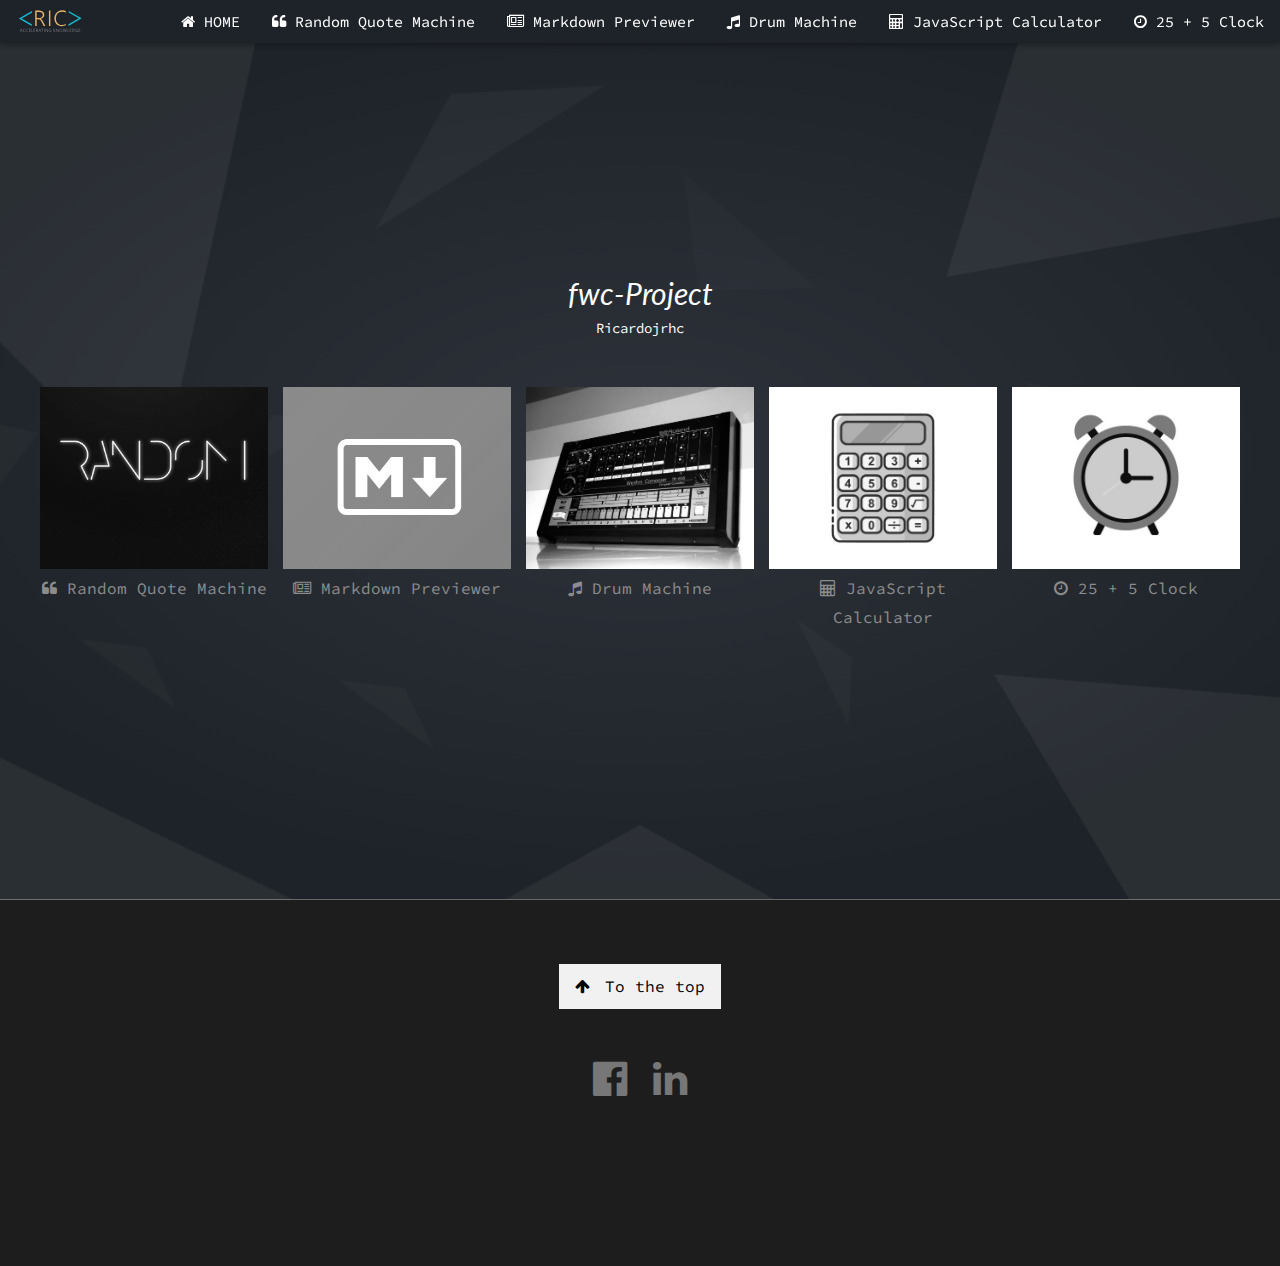
<file: index.html>
<!DOCTYPE html>
<html>
<title>FWC Project - ricardojrhc</title>
<link rel="apple-touch-icon" sizes="180x180" href="src/apple-touch-icon.png">
<link rel="icon" type="image/png" sizes="32x32" href="src/favicon-32x32.png">
<link rel="icon" type="image/png" sizes="16x16" href="src/favicon-16x16.png">
<link rel="manifest" href="src/site.webmanifest">
<meta charset="UTF-8">
<meta name="viewport" content="width=device-width, initial-scale=1">
<link rel="stylesheet" href="css/normalize.css">
<link rel="stylesheet" href="css/home-fwc-styles.css">
<link rel="stylesheet" href="https://fonts.googleapis.com/css?family=Lato">
<link rel="stylesheet" href="https://cdnjs.cloudflare.com/ajax/libs/font-awesome/4.7.0/css/font-awesome.min.css">
<link rel="preconnect" href="https://fonts.googleapis.com">
<link rel="preconnect" href="https://fonts.gstatic.com" crossorigin>
<link href="https://fonts.googleapis.com/css2?family=Source+Code+Pro:ital,wght@0,200;0,300;0,400;0,500;0,600;0,700;0,900;1,200;1,300;1,400;1,500;1,600;1,700;1,900&display=swap" rel="stylesheet">
<script src="js/jquery-3.6.0.js"></script>
<body id="main">
<!-- My nav -->
<nav id="navbar">
	<div class="links">
		<a class="logo" href="index.html" target="_self"><img width="100%" src="images/RIC_LOGO_W.svg" alt="RIC"></a>
		<ul>
			<li><a class="hideMobile" href="index.html" target="_self"><i class="fa fa-home"></i> HOME</a></li>
			<li><a class="hideMobile" href="projects/random-quote-machine.html" target="_self"><i class="fa fa-quote-left"></i> Random Quote Machine</a></li>
			<li><a class="hideMobile" href="projects/markdown-previewer.html" target="_self"><i class="fa fa-newspaper-o"></i> Markdown Previewer</a></li>
			<li><a class="hideMobile" href="projects/drum-machine.html" target="_self"><i class="fa fa-music"></i> Drum Machine</a></li>
			<li><a class="hideMobile" href="projects/calculator.html" target="_self"><i class="fa fa-calculator"></i> JavaScript Calculator</a></li>
			<li><a class="hideMobile" href="projects/study-clock.html" target="_self"><i class="fa fa-clock-o"></i> 25 + 5 Clock</a></li>
			<li><a class="mobileMenuButton" href="#" title="Toggle Navigation Menu"><i class="fa fa-bars"></i></a></li>
		</ul>
	</div>
    
    <!-- Navbar on small screens -->
	<div id="navMobile">
		<a href="index.html" class="item" target="_self"><i class="fa fa-home"></i> HOME</a>
    	<a href="projects/random-quote-machine.html" class="item" target="_self"><i class="fa fa-quote-left"></i> Random Quote Machine</a>
    	<a href="projects/markdown-previewer.html" class="item" target="_self"><i class="fa fa-newspaper-o"></i> Markdown Previewer</a>
    	<a href="projects/drum-machine.html" class="item" target="_self"><i class="fa fa-music"></i> Drum Machine</a>
    	<a href="projects/calculator.html" class="item" target="_self"><i class="fa fa-calculator"></i> JavaScript Calculator</a>
		<a href="projects/study-clock.html" class="item" target="_self"><i class="fa fa-clock-o"></i> 25 + 5 Clock</a>
	</div>
</nav>

<!-- First Parallax Image with Logo Text -->
<section class="featureSection" id="welcome-section">
	<div class="mySlides" style="background-image: url('images/RIC_LOGO_bg.png');">
		<figcaption>
			<h1><i>fwc-Project</i></h1>
			<p>Ricardojrhc</p>
			<div class="flex-content-1-main">
				<section class="flex-content-1">
					<figure>
						<div class="imgC">
							<a href="projects/random-quote-machine.html" target="_blank"><img src="images/random_interactive_share.jpg" alt="imagem"></a>
						</div>
						<div class="figcap"><i class="fa fa-quote-left"></i> Random Quote Machine</div>
					</figure>
					<figure>
						<div class="imgC">
							<a href="projects/markdown-previewer.html" target="_blank"><img src="images/markdown-guide-og.jpg" alt="imagem"></a>
						</div>
						<div class="figcap"><i class="fa fa-newspaper-o"></i> Markdown Previewer</div>
					</figure>
					<figure>
						<div class="imgC">
							<a href="projects/drum-machine.html" target="_blank"><img src="images/drum-machine.jpg" alt="imagem"></a>
						</div>
						<div class="figcap"><i class="fa fa-music"></i> Drum Machine</div>
					</figure>
					<figure>
						<div class="imgC">
							<a href="#" target="_blank"><img src="images/Calculator-line-icon-by-Home-Sweet-580x387.jpg" alt="imagem"></a>
						</div>
						<div class="figcap"><i class="fa fa-calculator"></i> JavaScript Calculator</div>
					</figure>
					<figure>
						<div class="imgC">
							<a href="#" target="_blank"><img src="images/Clock-Graphics-5349402-1.jpg" alt="imagem"></a>
						</div>
						<div class="figcap"><i class="fa fa-clock-o"></i> 25 + 5 Clock</div>
					</figure>
				</section>
			</div>
		</figcaption>
	</div>
</section>

<footer>
	<a class="toTop"><i style="margin-right: 15px;" class="fa fa-arrow-up"></i>To the top</a>
	<div class="social">
		<a href="https://www.facebook.com/RykardoMusic/" target="_blank"><i class="fa fa-facebook-official"></i></a>
		<a href="https://www.linkedin.com/in/ricardojrhc/" target="_blank"><i class="fa fa-linkedin"></i></a>
	</div>
</footer>
 
<script>
$(function(){
	
// Used to toggle the menu on small screens when clicking on the menu button
$('.mobileMenuButton').click(function(event){
	event.preventDefault();
	toggleMenuMobile();
});

$('#navMobile a').click(function(){
	toggleMenuMobile();
});

function toggleMenuMobile() {
    var x = document.getElementById("navMobile");
    if (x.className.indexOf("active") == -1) {
        x.className += "active";
    } else {
        x.className = x.className.replace("active", "");
    }
}
	
//Smooth Scroll Up function
$('.toTop').click(function(event) {
	event.preventDefault();
	$('html, body').animate({scrollTop: 0}, 500, "swing");
		return false;
});


});
</script>
<script src="https://cdn.freecodecamp.org/testable-projects-fcc/v1/bundle.js"></script>
</body>
</html>
</file>
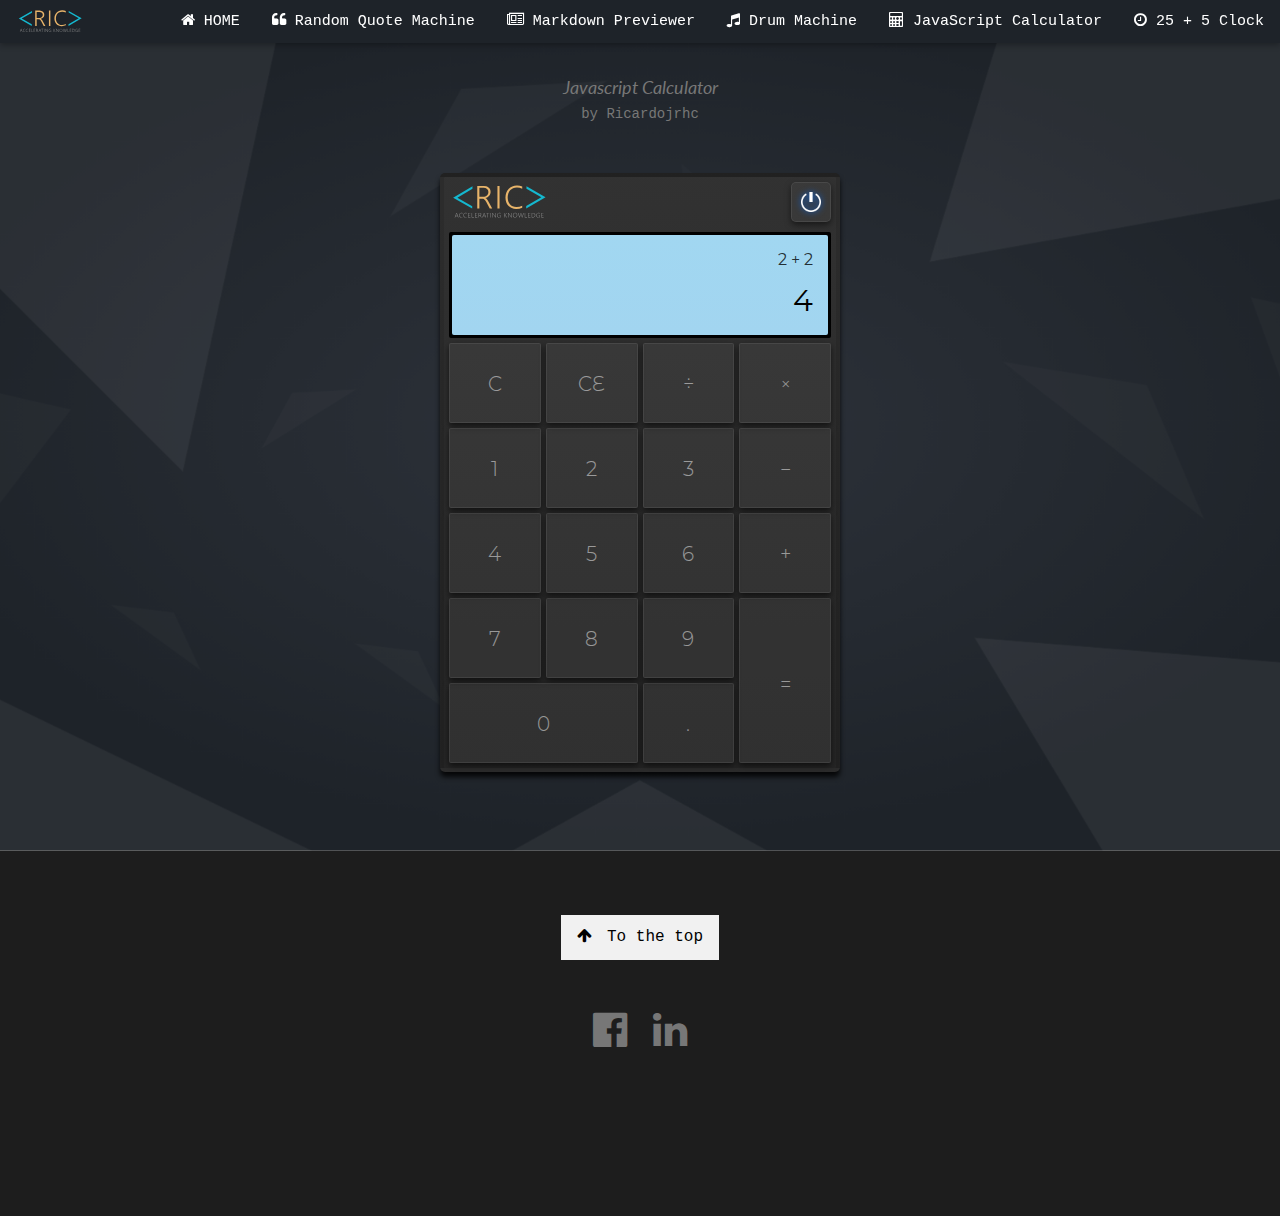
<file: projects/calculator.html>
<!DOCTYPE html>
<html>
<title>Javascript Calculator - FWC Project - ricardojrhc</title>
<link rel="apple-touch-icon" sizes="180x180" href="../src/apple-touch-icon.png">
<link rel="icon" type="image/png" sizes="32x32" href="../src/favicon-32x32.png">
<link rel="icon" type="image/png" sizes="16x16" href="../src/favicon-16x16.png">
<link rel="manifest" href="../src/site.webmanifest">
<meta charset="UTF-8">
<meta name="viewport" content="width=device-width, initial-scale=1">
<link rel="stylesheet" href="../css/normalize.css">
<link rel="stylesheet" href="../css/calc-fwc-styles.css">
<link rel="stylesheet" href="https://fonts.googleapis.com/css?family=Lato">
<link rel="stylesheet" href="https://cdnjs.cloudflare.com/ajax/libs/font-awesome/4.7.0/css/font-awesome.min.css">
<link rel="preconnect" href="https://fonts.googleapis.com">
<link rel="preconnect" href="https://fonts.gstatic.com" crossorigin>
<link href="https://fonts.googleapis.com/css2?family=Montserrat+Alternates:ital,wght@0,100;0,200;0,300;0,400;0,500;0,600;0,700;0,800;0,900;1,100;1,200;1,300;1,400;1,500;1,600;1,700;1,800;1,900&display=swap" rel="stylesheet">
<script src="../js/jquery-3.6.0.js"></script>
<script src="../js/react.development.js"></script>
<script src="../js/react-dom.development.js"></script>
<script src="../js/drum-machine.js"></script>
<body>
<!-- My nav -->
<nav id="navbar">
	<div class="links">
		<a class="logo" href="../index.html" target="_self"><img width="100%" src="../images/RIC_LOGO_W.svg" alt="RIC"></a>
		<ul>
			<li><a class="hideMobile" href="../index.html" target="_self"><i class="fa fa-home"></i> HOME</a></li>
			<li><a class="hideMobile" href="random-quote-machine.html" target="_self"><i class="fa fa-quote-left"></i> Random Quote Machine</a></li>
			<li><a class="hideMobile" href="markdown-previewer.html" target="_self"><i class="fa fa-newspaper-o"></i> Markdown Previewer</a></li>
			<li><a class="hideMobile" href="drum-machine.html" target="_self"><i class="fa fa-music"></i> Drum Machine</a></li>
			<li><a class="hideMobile" href="calculator.html" target="_self"><i class="fa fa-calculator"></i> JavaScript Calculator</a></li>
			<li><a class="hideMobile" href="study-clock.html" target="_self"><i class="fa fa-clock-o"></i> 25 + 5 Clock</a></li>
			<li><a class="mobileMenuButton" href="#" title="Toggle Navigation Menu"><i class="fa fa-bars"></i></a></li>
		</ul>
	</div>
    
    <!-- Navbar on small screens -->
	<div id="navMobile">
		<a href="../index.html" class="item" target="_self"><i class="fa fa-home"></i> HOME</a>
    	<a href="random-quote-machine.html" class="item" target="_self"><i class="fa fa-quote-left"></i> Random Quote Machine</a>
    	<a href="markdown-previewer.html" class="item" target="_self"><i class="fa fa-newspaper-o"></i> Markdown Previewer</a>
    	<a href="drum-machine.html" class="item" target="_self"><i class="fa fa-music"></i> Drum Machine</a>
    	<a href="calculator.html" class="item" target="_self"><i class="fa fa-calculator"></i> JavaScript Calculator</a>
		<a href="study-clock.html" class="item" target="_self"><i class="fa fa-clock-o"></i> 25 + 5 Clock</a>
	</div>
</nav>

<!-- First Parallax Image with Logo Text -->
<section class="featureSection" id="welcome-section">
	<div class="mySlides" style="background-image: url('../images/RIC_LOGO_bg.png');">
		<figcaption>
			<div class="title">
				<h3><i>Javascript Calculator</i></h3>
				<p>by Ricardojrhc</p>
			</div>
			<div class="calculator-main" id="calculator">
                <div class="calculator-header">
                    <div class="brand">
                        <img src="../images/RIC_LOGO_W.svg" alt="RIC">
                    </div>
                    <div class="power-switch">
                        <a id="power-sw" class="power-sw active"><img src="../images/power-on.png" alt="I/O"><img class="glow" src="../images/power-on-active.png" alt="I/O"></a>
                    </div>
                </div>
                <div class="calculator-display-and-history">
                    <div class="display-container">
                        <div class="display-screen active">
                            <div id="history-content">
                                2 + 2
                            </div>
                            <div id="current-result">
                                4
                            </div>
                        </div>
                    </div>
                </div>

                <div class="calculator-sounds-main">
                    <div class="calculator-sounds">
                        <div class="pad-history">
                            <div class="key-pad" data-key-value="C">C</div>
                            <div class="key-pad" data-key-value="CE">CE</div>
                            <div class="key-pad" data-key-value="/">&#247;</div>
                            <div class="key-pad" data-key-value="*">&#215;</div>
                            <div class="key-pad" data-key-value="1">1</div>
                            <div class="key-pad" data-key-value="2">2</div>
                            <div class="key-pad" data-key-value="3">3</div>
                            <div class="key-pad" data-key-value="-">&#8722;</div>
                            <div class="key-pad" data-key-value="4">4</div>
                            <div class="key-pad" data-key-value="5">5</div>
                            <div class="key-pad" data-key-value="6">6</div>
                            <div class="key-pad" data-key-value="+">&plus;</div>
                            <div class="key-pad" data-key-value="7">7</div>
                            <div class="key-pad" data-key-value="8">8</div>
                            <div class="key-pad" data-key-value="9">9</div>
                            <div class="key-pad equals" data-key-value="=">&equals;</div>
                            <div class="key-pad zero" data-key-value="0">0</div>
                            <div class="key-pad" data-key-value=".">.</div>
                        </div>
                    </div>
                </div>
			</div>
			<span class="clearfix"></span>
		</figcaption>
	</div>
</section>

<footer>
	<a class="toTop"><i style="margin-right: 15px;" class="fa fa-arrow-up"></i>To the top</a>
	<div class="social">
		<a href="https://www.facebook.com/RykardoMusic/" target="_blank"><i class="fa fa-facebook-official"></i></a>
		<a href="https://www.linkedin.com/in/ricardojrhc/" target="_blank"><i class="fa fa-linkedin"></i></a>
	</div>
</footer>

<script src="https://cdn.freecodecamp.org/testable-projects-fcc/v1/bundle.js"></script>
</body>
</html>
</file>
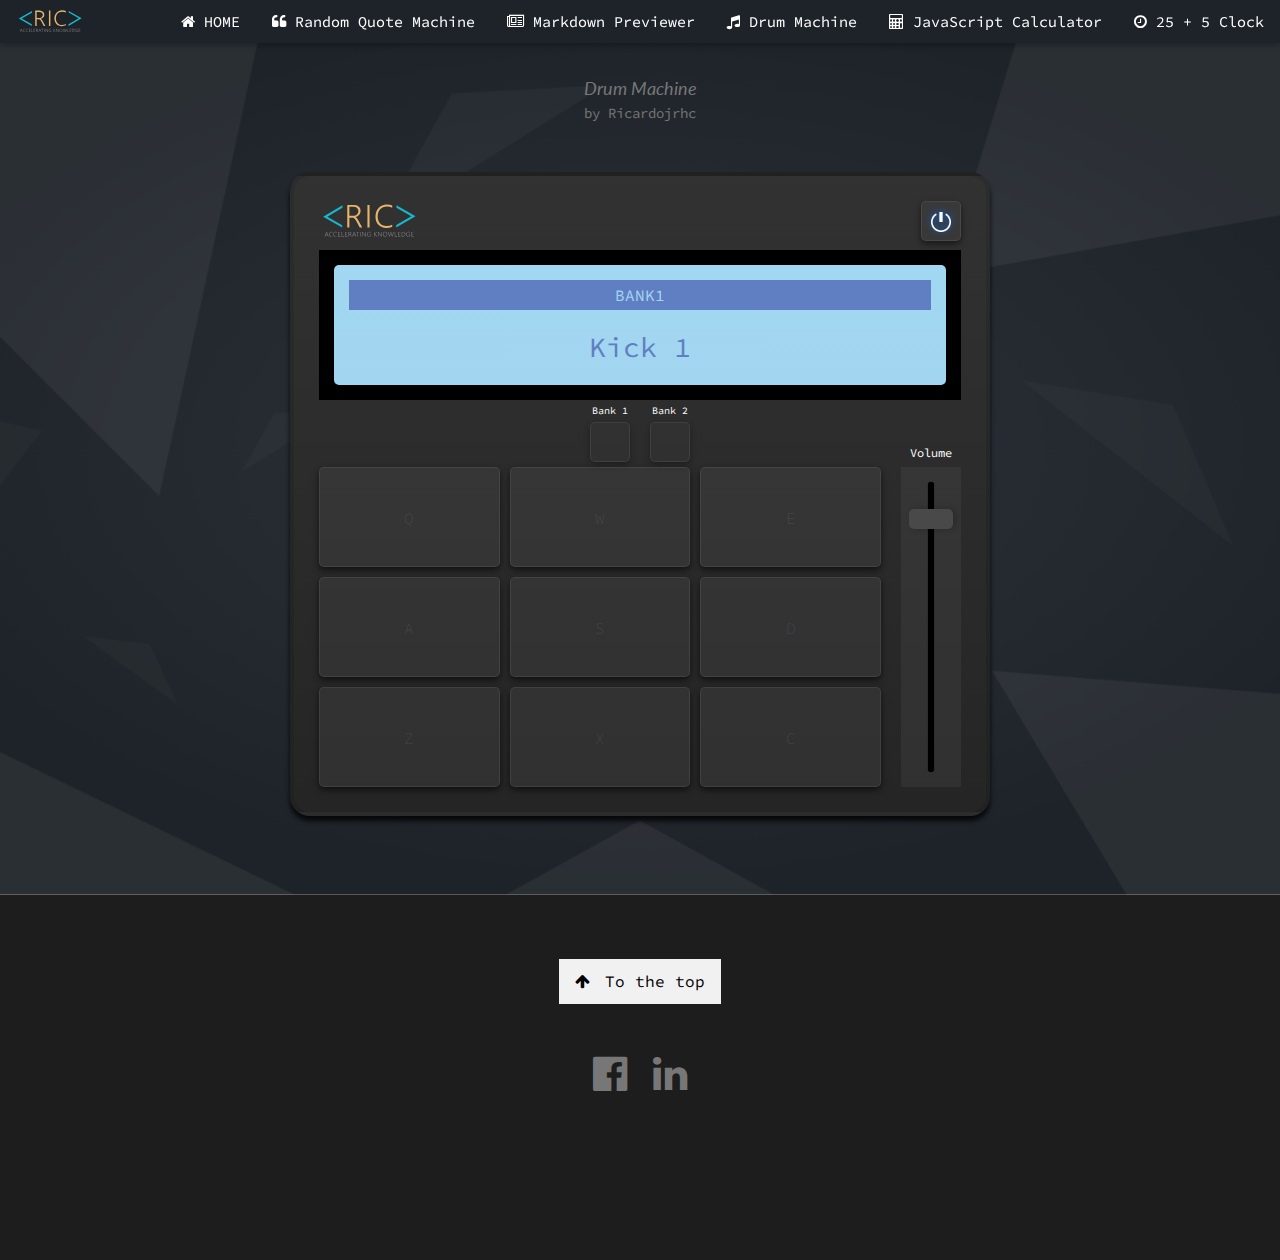
<file: projects/drum-machine.html>
<!DOCTYPE html>
<html>
<title>Drum Machine - FWC Project - ricardojrhc</title>
<link rel="apple-touch-icon" sizes="180x180" href="../src/apple-touch-icon.png">
<link rel="icon" type="image/png" sizes="32x32" href="../src/favicon-32x32.png">
<link rel="icon" type="image/png" sizes="16x16" href="../src/favicon-16x16.png">
<link rel="manifest" href="../src/site.webmanifest">
<meta charset="UTF-8">
<meta name="viewport" content="width=device-width, initial-scale=1">
<link rel="stylesheet" href="../css/normalize.css">
<link rel="stylesheet" href="../css/dm-fwc-styles.css">
<link rel="stylesheet" href="https://fonts.googleapis.com/css?family=Lato">
<link rel="stylesheet" href="https://cdnjs.cloudflare.com/ajax/libs/font-awesome/4.7.0/css/font-awesome.min.css">
<link rel="preconnect" href="https://fonts.googleapis.com">
<link rel="preconnect" href="https://fonts.gstatic.com" crossorigin>
<link href="https://fonts.googleapis.com/css2?family=Source+Code+Pro:ital,wght@0,200;0,300;0,400;0,500;0,600;0,700;0,900;1,200;1,300;1,400;1,500;1,600;1,700;1,900&display=swap" rel="stylesheet">
<script src="../js/jquery-3.6.0.js"></script>
<script src="../js/react.development.js"></script>
<script src="../js/react-dom.development.js"></script>
<script src="../js/drum-machine.js"></script>
<body>
<!-- My nav -->
<nav id="navbar">
	<div class="links">
		<a class="logo" href="../index.html" target="_self"><img width="100%" src="../images/RIC_LOGO_W.svg" alt="RIC"></a>
		<ul>
			<li><a class="hideMobile" href="../index.html" target="_self"><i class="fa fa-home"></i> HOME</a></li>
			<li><a class="hideMobile" href="random-quote-machine.html" target="_self"><i class="fa fa-quote-left"></i> Random Quote Machine</a></li>
			<li><a class="hideMobile" href="markdown-previewer.html" target="_self"><i class="fa fa-newspaper-o"></i> Markdown Previewer</a></li>
			<li><a class="hideMobile" href="drum-machine.html" target="_self"><i class="fa fa-music"></i> Drum Machine</a></li>
			<li><a class="hideMobile" href="calculator.html" target="_self"><i class="fa fa-calculator"></i> JavaScript Calculator</a></li>
			<li><a class="hideMobile" href="study-clock.html" target="_self"><i class="fa fa-clock-o"></i> 25 + 5 Clock</a></li>
			<li><a class="mobileMenuButton" href="#" title="Toggle Navigation Menu"><i class="fa fa-bars"></i></a></li>
		</ul>
	</div>
    
    <!-- Navbar on small screens -->
	<div id="navMobile">
		<a href="../index.html" class="item" target="_self"><i class="fa fa-home"></i> HOME</a>
    	<a href="random-quote-machine.html" class="item" target="_self"><i class="fa fa-quote-left"></i> Random Quote Machine</a>
    	<a href="markdown-previewer.html" class="item" target="_self"><i class="fa fa-newspaper-o"></i> Markdown Previewer</a>
    	<a href="drum-machine.html" class="item" target="_self"><i class="fa fa-music"></i> Drum Machine</a>
    	<a href="calculator.html" class="item" target="_self"><i class="fa fa-calculator"></i> JavaScript Calculator</a>
		<a href="study-clock.html" class="item" target="_self"><i class="fa fa-clock-o"></i> 25 + 5 Clock</a>
	</div>
</nav>

<!-- First Parallax Image with Logo Text -->
<section class="featureSection" id="welcome-section">
	<div class="mySlides" style="background-image: url('../images/RIC_LOGO_bg.png');">
		<figcaption>
			<div class="title">
				<h3><i>Drum Machine</i></h3>
				<p>by Ricardojrhc</p>
			</div>
			<div class="drum-machine-main" id="drum-machine">
                <div class="drum-machine-header">
                    <div class="brand">
                        <img src="../images/RIC_LOGO_W.svg" alt="RIC">
                    </div>
                    <div class="power-switch">
                        <a id="power-sw" class="power-sw active"><img src="../images/power-on.png" alt="I/O"><img class="glow" src="../images/power-on-active.png" alt="I/O"></a>
                    </div>
                </div>
                <div class="drum-machine-display-and-bank">
                    <div class="display-container">
                        <div class="display-screen active">
                            <div id="bank-name">
                                BANK1
                            </div>
                            <div id="current-sample">
                                Kick 1
                            </div>
                        </div>
                    </div>

                    <div class="controls-container">
                        <div class="bank-bt-container">
                            <p>Bank 1</p>
                            <input type="button" class="bt-bank" id="bank1">
                        </div>
                        <div class="bank-bt-container">
                            <p>Bank 2</p>
                            <input type="button" class="bt-bank" id="bank2">
                        </div>
                    </div>
                </div>

                <div class="drum-machine-sounds-main">
                    <div class="drum-machine-sounds" id="drum-machine">
                        <div class="pad-bank">
                            <div class="drum-pad" id="Chord-1">
                                <audio class="clip" id="Q" src="https://s3.amazonaws.com/freecodecamp/drums/Chord_1.mp3"></audio>
                                <!-- inner text -->Q<!-- /inner text -->
                            </div>
                            <div class="drum-pad" id="Chord-2">
                                <audio class="clip" id="W" src="https://s3.amazonaws.com/freecodecamp/drums/Chord_2.mp3"></audio>
                                <!-- inner text -->W<!-- /inner text -->
                            </div>
                            <div class="drum-pad" id="Chord-3" >
                                <audio class="clip" id="E" src="https://s3.amazonaws.com/freecodecamp/drums/Chord_3.mp3"></audio>
                                <!-- inner text -->E<!-- /inner text -->
                            </div>
                            <div class="drum-pad" id="Shaker">
                                <audio class="clip" id="A" src="https://s3.amazonaws.com/freecodecamp/drums/Give_us_a_light.mp3"></audio>
                                <!-- inner text -->A<!-- /inner text -->
                            </div>
                            <div class="drum-pad" id="Open-HH">
                                <audio class="clip" id="S" src="https://s3.amazonaws.com/freecodecamp/drums/Dry_Ohh.mp3"></audio>
                                <!-- inner text -->S<!-- /inner text -->
                            </div>
                            <div class="drum-pad" id="Closed-HH">
                                <audio class="clip" id="D" src="https://s3.amazonaws.com/freecodecamp/drums/Bld_H1.mp3"></audio>
                                <!-- inner text -->D<!-- /inner text -->
                            </div>
                            <div class="drum-pad" id="Punchy-Kick">
                                <audio class="clip" id="Z" src="https://s3.amazonaws.com/freecodecamp/drums/punchy_kick_1.mp3"></audio>
                                <!-- inner text -->Z<!-- /inner text -->
                            </div>
                            <div class="drum-pad" id="Side-Stick">
                                <audio class="clip" id="X" src="https://s3.amazonaws.com/freecodecamp/drums/side_stick_1.mp3"></audio>
                                <!-- inner text -->X<!-- /inner text -->
                            </div>
                            <div class="drum-pad" id="Snare">
                                <audio class="clip" id="C" src="https://s3.amazonaws.com/freecodecamp/drums/Brk_Snr.mp3"></audio>
                                <!-- inner text -->C<!-- /inner text -->
                            </div>
                        </div>
                    </div>
                    <div class="volume-control">
                        <div class="range-slider">
                            <input value="90" type="range" min="0" max="100" />
                            <div class="range-slider__bar"></div>
                            <div class="range-slider__thumb"></div>
                            <p class="range-title">Volume</p>
                        </div>
                    </div>
                </div>
			</div>
			<span class="clearfix"></span>
		</figcaption>
	</div>
</section>

<footer>
	<a class="toTop"><i style="margin-right: 15px;" class="fa fa-arrow-up"></i>To the top</a>
	<div class="social">
		<a href="https://www.facebook.com/RykardoMusic/" target="_blank"><i class="fa fa-facebook-official"></i></a>
		<a href="https://www.linkedin.com/in/ricardojrhc/" target="_blank"><i class="fa fa-linkedin"></i></a>
	</div>
</footer>

<script src="https://cdn.freecodecamp.org/testable-projects-fcc/v1/bundle.js"></script>
</body>
</html>
</file>
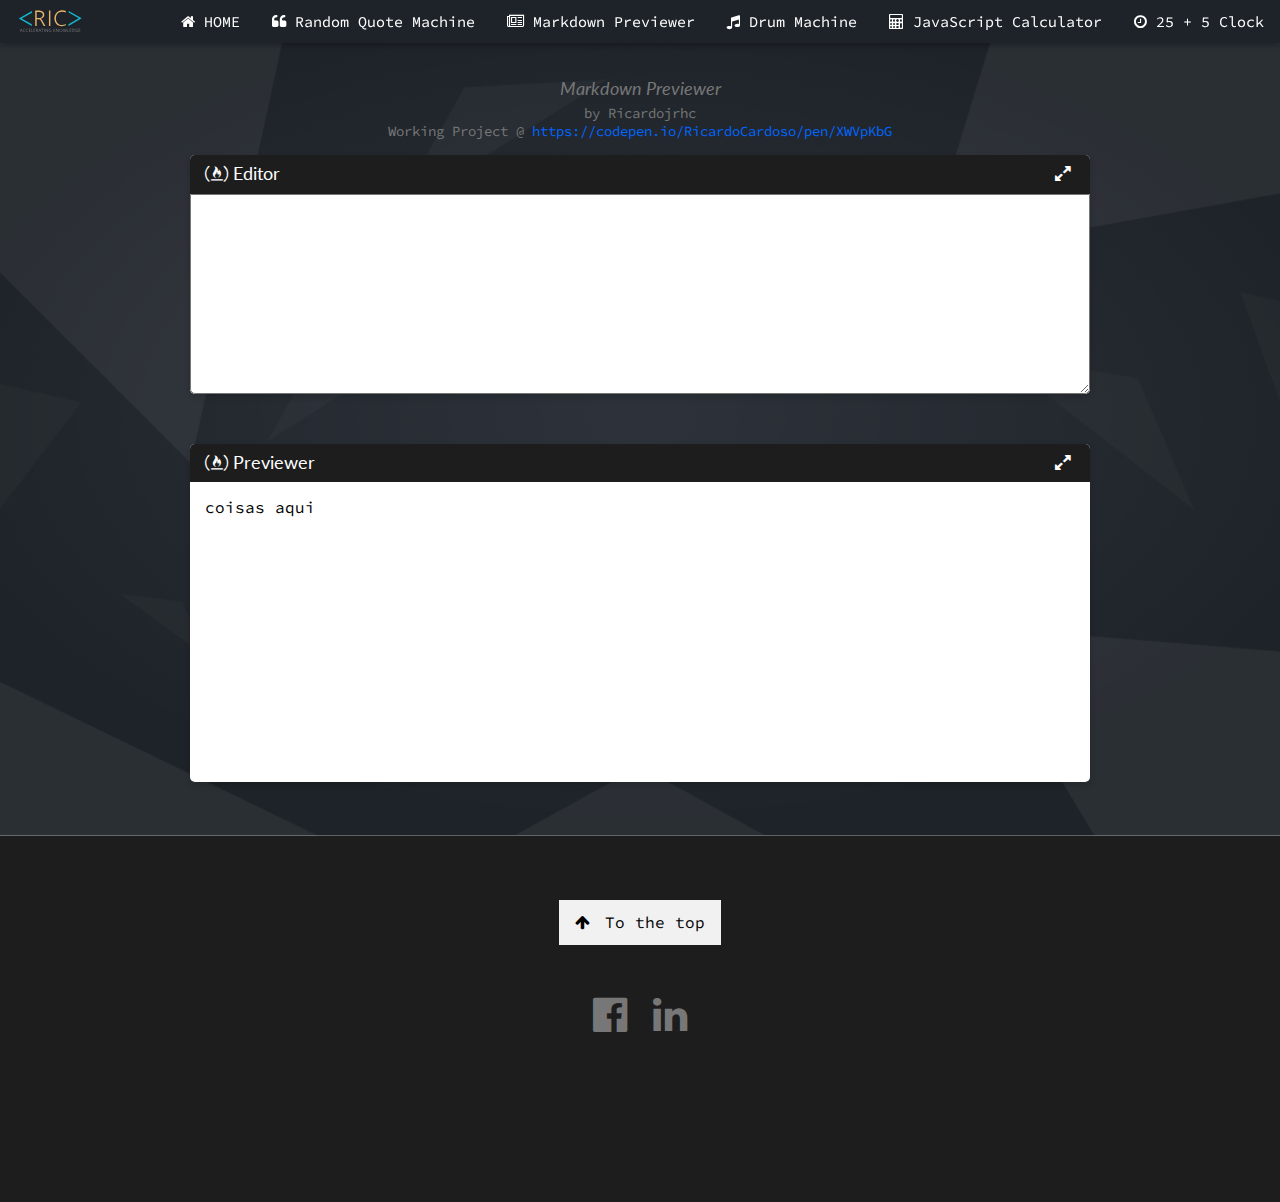
<file: projects/markdown-previewer.html>
<!DOCTYPE html>
<html>
<title>Markdown Previewer - FWC Project - ricardojrhc</title>
<link rel="apple-touch-icon" sizes="180x180" href="../src/apple-touch-icon.png">
<link rel="icon" type="image/png" sizes="32x32" href="../src/favicon-32x32.png">
<link rel="icon" type="image/png" sizes="16x16" href="../src/favicon-16x16.png">
<link rel="manifest" href="../src/site.webmanifest">
<meta charset="UTF-8">
<meta name="viewport" content="width=device-width, initial-scale=1">
<link rel="stylesheet" href="../css/normalize.css">
<link rel="stylesheet" href="../css/mp-fwc-styles.css">
<link rel="stylesheet" href="https://fonts.googleapis.com/css?family=Lato">
<link rel="stylesheet" href="https://cdnjs.cloudflare.com/ajax/libs/font-awesome/4.7.0/css/font-awesome.min.css">
<link rel="preconnect" href="https://fonts.googleapis.com">
<link rel="preconnect" href="https://fonts.gstatic.com" crossorigin>
<link href="https://fonts.googleapis.com/css2?family=Source+Code+Pro:ital,wght@0,200;0,300;0,400;0,500;0,600;0,700;0,900;1,200;1,300;1,400;1,500;1,600;1,700;1,900&display=swap" rel="stylesheet">
<script src="../js/jquery-3.6.0.js"></script>
<script src="../js/react.development.js"></script>
<script src="../js/react-dom.development.js"></script>
<script src="../js/markdown-previewer.js"></script>
<body>
<!-- My nav -->
<nav id="navbar">
	<div class="links">
		<a class="logo" href="../index.html" target="_self"><img width="100%" src="../images/RIC_LOGO_W.svg" alt="RIC"></a>
		<ul>
			<li><a class="hideMobile" href="../index.html" target="_self"><i class="fa fa-home"></i> HOME</a></li>
			<li><a class="hideMobile" href="random-quote-machine.html" target="_self"><i class="fa fa-quote-left"></i> Random Quote Machine</a></li>
			<li><a class="hideMobile" href="markdown-previewer.html" target="_self"><i class="fa fa-newspaper-o"></i> Markdown Previewer</a></li>
			<li><a class="hideMobile" href="drum-machine.html" target="_self"><i class="fa fa-music"></i> Drum Machine</a></li>
			<li><a class="hideMobile" href="calculator.html" target="_self"><i class="fa fa-calculator"></i> JavaScript Calculator</a></li>
			<li><a class="hideMobile" href="study-clock.html" target="_self"><i class="fa fa-clock-o"></i> 25 + 5 Clock</a></li>
			<li><a class="mobileMenuButton" href="#" title="Toggle Navigation Menu"><i class="fa fa-bars"></i></a></li>
		</ul>
	</div>
    
    <!-- Navbar on small screens -->
	<div id="navMobile">
		<a href="../index.html" class="item" target="_self"><i class="fa fa-home"></i> HOME</a>
    	<a href="random-quote-machine.html" class="item" target="_self"><i class="fa fa-quote-left"></i> Random Quote Machine</a>
    	<a href="markdown-previewer.html" class="item" target="_self"><i class="fa fa-newspaper-o"></i> Markdown Previewer</a>
    	<a href="drum-machine.html" class="item" target="_self"><i class="fa fa-music"></i> Drum Machine</a>
    	<a href="calculator.html" class="item" target="_self"><i class="fa fa-calculator"></i> JavaScript Calculator</a>
		<a href="study-clock.html" class="item" target="_self"><i class="fa fa-clock-o"></i> 25 + 5 Clock</a>
	</div>
</nav>

<!-- First Parallax Image with Logo Text -->
<section class="featureSection" id="welcome-section">
	<div class="mySlides" style="background-image: url('../images/RIC_LOGO_bg.png');">
		<figcaption>
			<div class="title">
				<h3><i>Markdown Previewer</i></h3>
				<p>by Ricardojrhc</p>
				<p>Working Project @ <a class="standardlink2" href="https://codepen.io/RicardoCardoso/pen/XWVpKbG" target="_blank">https://codepen.io/RicardoCardoso/pen/XWVpKbG</a></p>
			</div>
			<div class="markdown-previewer">
				<div class="editor-main">
					<div class="editor-title">
						<h2><i class="fa fa-free-code-camp"></i> Editor</h2>
						<span id="editor-expander"><i class="fa fa-expand"></i></span>
					</div>
					<textarea id="editor" type="text"></textarea>
				</div>
				<div class="previewer-main">
					<div class="previewer-title">
						<h2><i class="fa fa-free-code-camp"></i> Previewer</h2>
						<span id="previewer-expander"><i class="fa fa-expand"></i></span>
					</div>
					<div id="preview">coisas aqui</div>
				</div>
			</div>
      		<div id="app"></div>
			<span class="clearfix"></span>
		</figcaption>
	</div>
</section>

<footer>
	<a class="toTop"><i style="margin-right: 15px;" class="fa fa-arrow-up"></i>To the top</a>
	<div class="social">
		<a href="https://www.facebook.com/RykardoMusic/" target="_blank"><i class="fa fa-facebook-official"></i></a>
		<a href="https://www.linkedin.com/in/ricardojrhc/" target="_blank"><i class="fa fa-linkedin"></i></a>
	</div>
</footer>
 
<script>
$(function(){
	
// Used to toggle the menu on small screens when clicking on the menu button
$('.mobileMenuButton').click(function(event){
	event.preventDefault();
	toggleMenuMobile();
});

$('#navMobile a').click(function(){
	toggleMenuMobile();
});

function toggleMenuMobile() {
    var x = document.getElementById("navMobile");
    if (x.className.indexOf("active") == -1) {
        x.className += "active";
    } else {
        x.className = x.className.replace("active", "");
    }
}
	
//Smooth Scroll Up function
$('.toTop').click(function(event) {
	event.preventDefault();
	$('html, body').animate({scrollTop: 0}, 500, "swing");
		return false;
});

});
</script>
<script src="https://cdn.freecodecamp.org/testable-projects-fcc/v1/bundle.js"></script>
</body>
</html>
</file>
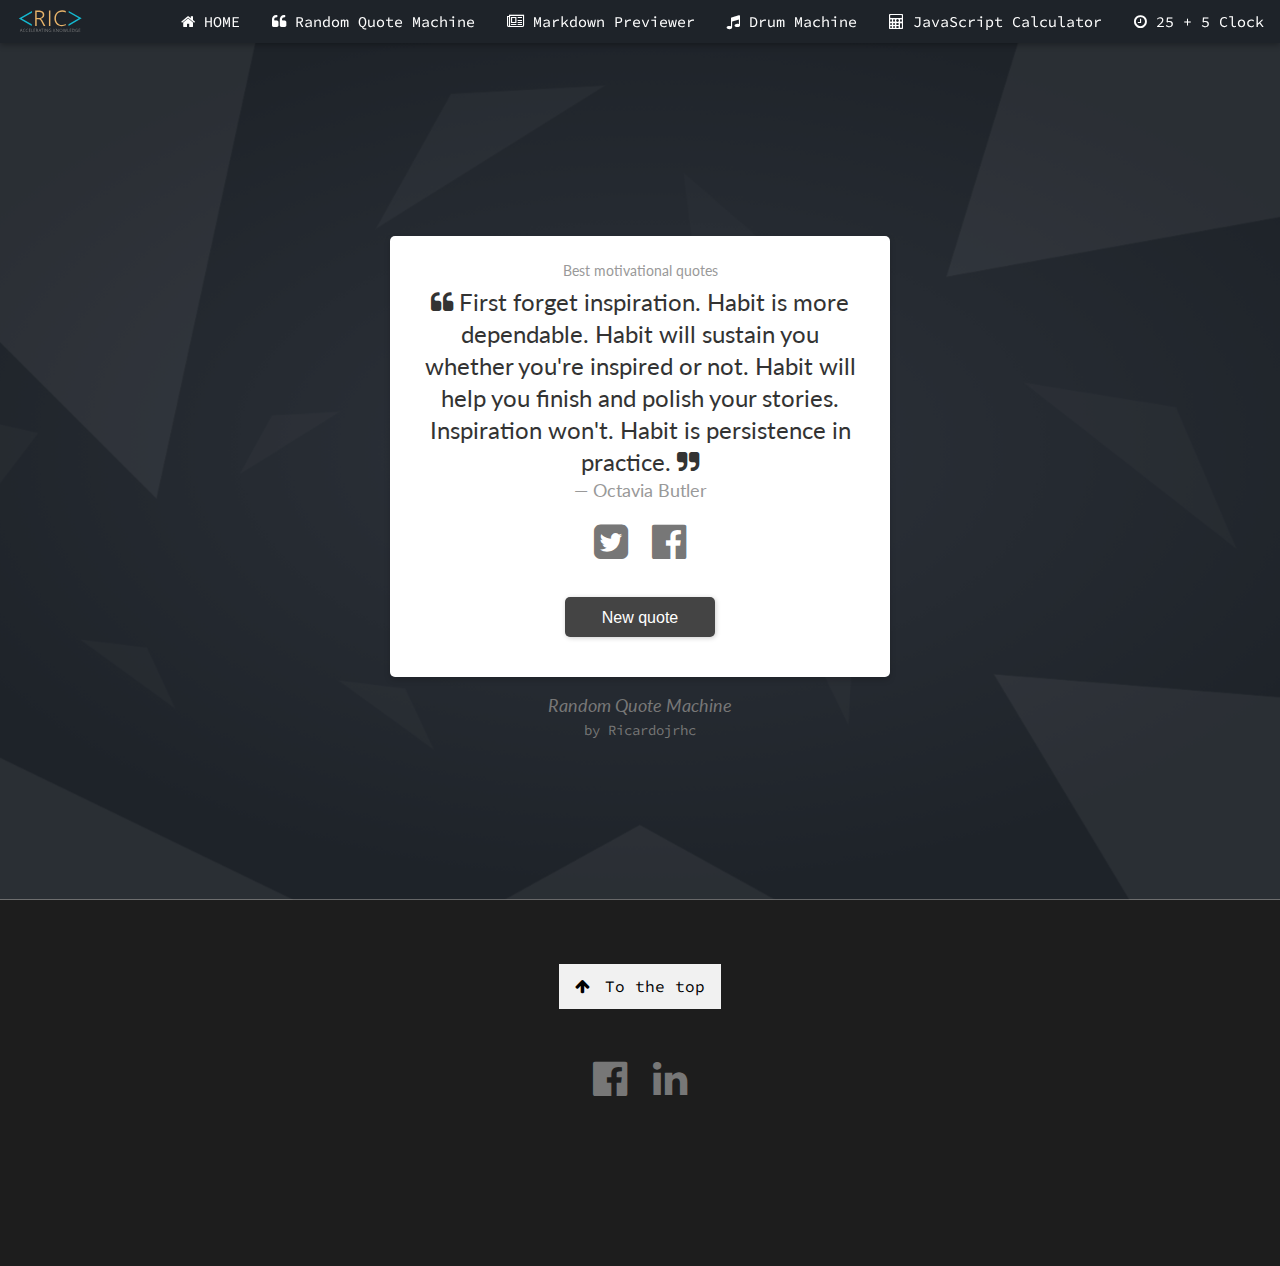
<file: projects/random-quote-machine.html>
<!DOCTYPE html>
<html>
<title>Random Quote Machine - FWC Project - ricardojrhc</title>
<link rel="apple-touch-icon" sizes="180x180" href="../src/apple-touch-icon.png">
<link rel="icon" type="image/png" sizes="32x32" href="../src/favicon-32x32.png">
<link rel="icon" type="image/png" sizes="16x16" href="../src/favicon-16x16.png">
<link rel="manifest" href="../src/site.webmanifest">
<meta charset="UTF-8">
<meta name="viewport" content="width=device-width, initial-scale=1">
<link rel="stylesheet" href="../css/normalize.css">
<link rel="stylesheet" href="../css/rqm-fwc-styles.css">
<link rel="stylesheet" href="https://fonts.googleapis.com/css?family=Lato">
<link rel="stylesheet" href="https://cdnjs.cloudflare.com/ajax/libs/font-awesome/4.7.0/css/font-awesome.min.css">
<link rel="preconnect" href="https://fonts.googleapis.com">
<link rel="preconnect" href="https://fonts.gstatic.com" crossorigin>
<link href="https://fonts.googleapis.com/css2?family=Source+Code+Pro:ital,wght@0,200;0,300;0,400;0,500;0,600;0,700;0,900;1,200;1,300;1,400;1,500;1,600;1,700;1,900&display=swap" rel="stylesheet">
<script src="../js/jquery-3.6.0.js"></script>
<script src="../js/random-quote-machine.js"></script>
<body id="main">
<!-- My nav -->
<nav id="navbar">
	<div class="links">
		<a class="logo" href="../index.html" target="_self"><img width="100%" src="../images/RIC_LOGO_W.svg" alt="RIC"></a>
		<ul>
			<li><a class="hideMobile" href="../index.html" target="_self"><i class="fa fa-home"></i> HOME</a></li>
			<li><a class="hideMobile" href="random-quote-machine.html" target="_self"><i class="fa fa-quote-left"></i> Random Quote Machine</a></li>
			<li><a class="hideMobile" href="markdown-previewer.html" target="_self"><i class="fa fa-newspaper-o"></i> Markdown Previewer</a></li>
			<li><a class="hideMobile" href="drum-machine.html" target="_self"><i class="fa fa-music"></i> Drum Machine</a></li>
			<li><a class="hideMobile" href="#" target="_self"><i class="fa fa-calculator"></i> JavaScript Calculator</a></li>
			<li><a class="hideMobile" href="#" target="_self"><i class="fa fa-clock-o"></i> 25 + 5 Clock</a></li>
			<li><a class="mobileMenuButton" href="#" title="Toggle Navigation Menu"><i class="fa fa-bars"></i></a></li>
		</ul>
	</div>
    
    <!-- Navbar on small screens -->
	<div id="navMobile">
		<a href="../index.html" class="item" target="_self"><i class="fa fa-home"></i> HOME</a>
    	<a href="random-quote-machine.html" class="item" target="_self"><i class="fa fa-quote-left"></i> Random Quote Machine</a>
    	<a href="markdown-previewer.html" class="item" target="_self"><i class="fa fa-newspaper-o"></i> Markdown Previewer</a>
    	<a href="drum-machine.html" class="item" target="_self"><i class="fa fa-music"></i> Drum Machine</a>
    	<a href="#" class="item" target="_self"><i class="fa fa-calculator"></i> JavaScript Calculator</a>
		<a href="#" class="item" target="_self"><i class="fa fa-clock-o"></i> 25 + 5 Clock</a>
	</div>
</nav>

<!-- First Parallax Image with Logo Text -->
<section class="featureSection" id="welcome-section">
	<div class="mySlides" style="background-image: url('../images/RIC_LOGO_bg.png');">
		<figcaption>
			<div class="quote-machine" id="quote-box">
				<div class="quote-machine-main">
					<div class="quote-machine-main-text">
						<h4><span id="current-quote-cat"></span></h4>
						<h2><i class="fa fa-quote-left"></i> <span id="text"></span> <i class="fa fa-quote-right"></i></h2>
						<h3>— <span id="author"></span></h3>
					</div>
					<div class="quote-machine-main-socials">
						<a class="social-btn" id="tweet-quote" href="#" target="_blank"><i class="fa fa-twitter-square"></i></a>
						<a class="social-btn" id="fb-share" href="#" target="_blank"><i class="fa fa-facebook-official"></i></a>
					</div>
					<button id="new-quote">New quote</button>
				</div>
			</div>
			<div class="title">
				<h3><i>Random Quote Machine</i></h3>
				<p>by Ricardojrhc</p>
			</div>
		</figcaption>
	</div>
</section>

<footer>
	<a class="toTop"><i style="margin-right: 15px;" class="fa fa-arrow-up"></i>To the top</a>
	<div class="social">
		<a href="https://www.facebook.com/RykardoMusic/" target="_blank"><i class="fa fa-facebook-official"></i></a>
		<a href="https://www.linkedin.com/in/ricardojrhc/" target="_blank"><i class="fa fa-linkedin"></i></a>
	</div>
</footer>
 
<script>
$(function(){
	
// Used to toggle the menu on small screens when clicking on the menu button
$('.mobileMenuButton').click(function(event){
	event.preventDefault();
	toggleMenuMobile();
});

$('#navMobile a').click(function(){
	toggleMenuMobile();
});

function toggleMenuMobile() {
    var x = document.getElementById("navMobile");
    if (x.className.indexOf("active") == -1) {
        x.className += "active";
    } else {
        x.className = x.className.replace("active", "");
    }
}
	
//Smooth Scroll Up function
$('.toTop').click(function(event) {
	event.preventDefault();
	$('html, body').animate({scrollTop: 0}, 500, "swing");
		return false;
});

});
</script>
	
	
<script>
	
</script>
	
<script src="https://cdn.freecodecamp.org/testable-projects-fcc/v1/bundle.js"></script>
</body>
</html>
</file>
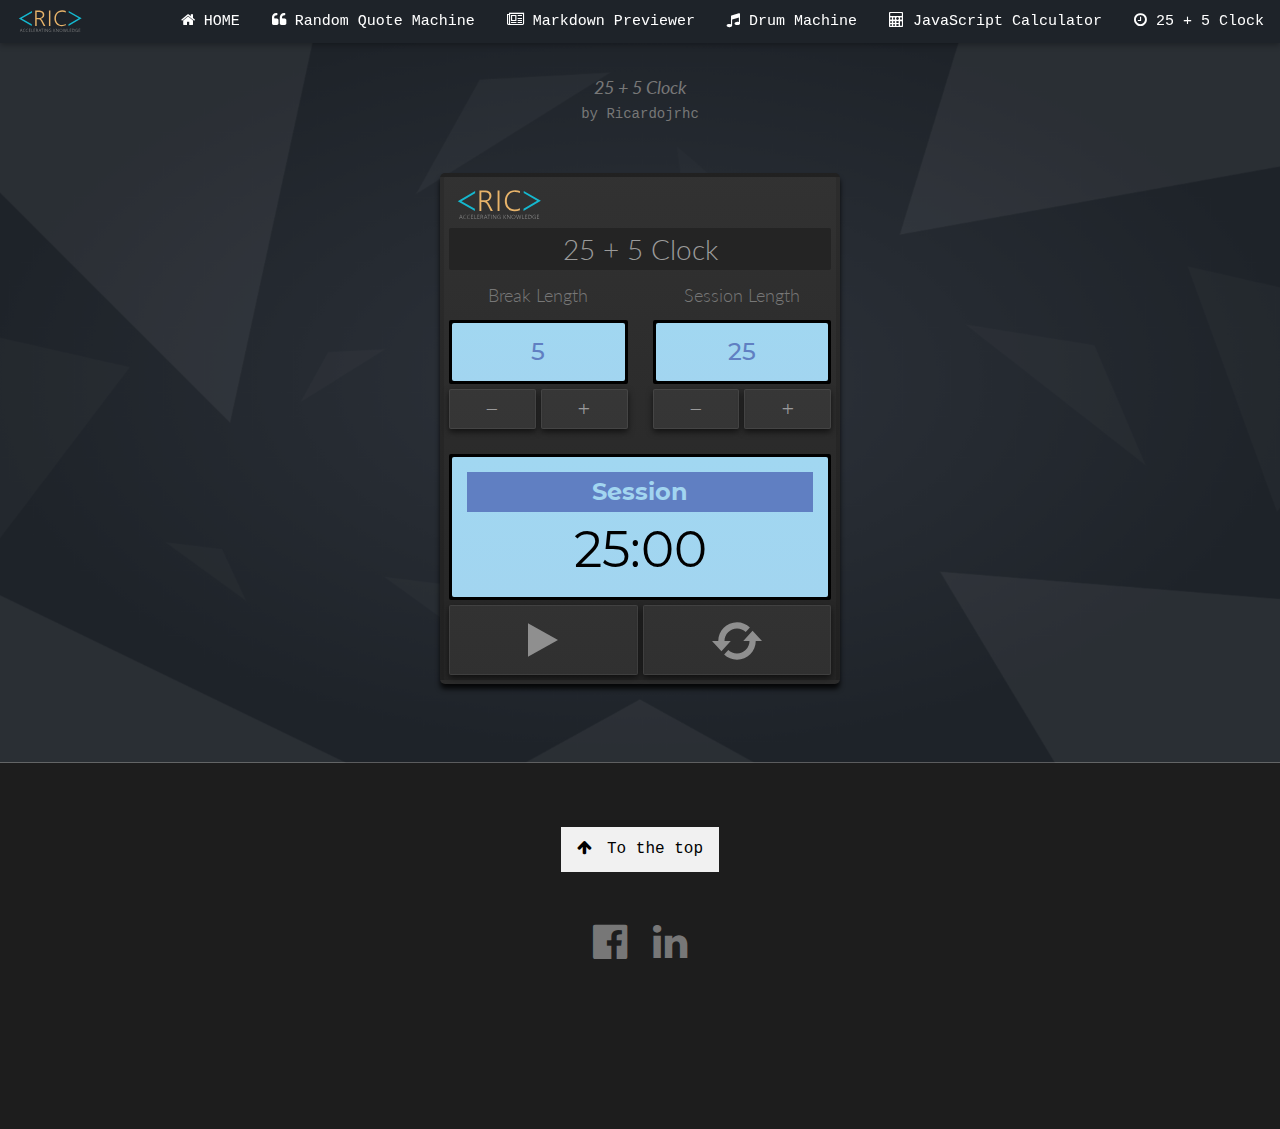
<file: projects/study-clock.html>
<!DOCTYPE html>
<html>
<title>25 + 5 Clock - FWC Project - ricardojrhc</title>
<link rel="apple-touch-icon" sizes="180x180" href="../src/apple-touch-icon.png">
<link rel="icon" type="image/png" sizes="32x32" href="../src/favicon-32x32.png">
<link rel="icon" type="image/png" sizes="16x16" href="../src/favicon-16x16.png">
<link rel="manifest" href="../src/site.webmanifest">
<meta charset="UTF-8">
<meta name="viewport" content="width=device-width, initial-scale=1">
<link rel="stylesheet" href="../css/normalize.css">
<link rel="stylesheet" href="../css/clock-fwc-styles.css">
<link rel="stylesheet" href="https://fonts.googleapis.com/css?family=Lato">
<link rel="stylesheet" href="https://cdnjs.cloudflare.com/ajax/libs/font-awesome/4.7.0/css/font-awesome.min.css">
<link rel="preconnect" href="https://fonts.googleapis.com">
<link rel="preconnect" href="https://fonts.gstatic.com" crossorigin>
<link href="https://fonts.googleapis.com/css2?family=Montserrat+Alternates:ital,wght@0,100;0,200;0,300;0,400;0,500;0,600;0,700;0,800;0,900;1,100;1,200;1,300;1,400;1,500;1,600;1,700;1,800;1,900&display=swap" rel="stylesheet">
<script src="../js/jquery-3.6.0.js"></script>
<script src="../js/react.development.js"></script>
<script src="../js/react-dom.development.js"></script>
<script src="../js/drum-machine.js"></script>
<body>
<!-- My nav -->
<nav id="navbar">
	<div class="links">
		<a class="logo" href="../index.html" target="_self"><img width="100%" src="../images/RIC_LOGO_W.svg" alt="RIC"></a>
		<ul>
			<li><a class="hideMobile" href="../index.html" target="_self"><i class="fa fa-home"></i> HOME</a></li>
			<li><a class="hideMobile" href="random-quote-machine.html" target="_self"><i class="fa fa-quote-left"></i> Random Quote Machine</a></li>
			<li><a class="hideMobile" href="markdown-previewer.html" target="_self"><i class="fa fa-newspaper-o"></i> Markdown Previewer</a></li>
			<li><a class="hideMobile" href="drum-machine.html" target="_self"><i class="fa fa-music"></i> Drum Machine</a></li>
			<li><a class="hideMobile" href="calculator.html" target="_self"><i class="fa fa-calculator"></i> JavaScript Calculator</a></li>
			<li><a class="hideMobile" href="study-clock.html" target="_self"><i class="fa fa-clock-o"></i> 25 + 5 Clock</a></li>
			<li><a class="mobileMenuButton" href="#" title="Toggle Navigation Menu"><i class="fa fa-bars"></i></a></li>
		</ul>
	</div>
    
    <!-- Navbar on small screens -->
	<div id="navMobile">
		<a href="../index.html" class="item" target="_self"><i class="fa fa-home"></i> HOME</a>
    	<a href="random-quote-machine.html" class="item" target="_self"><i class="fa fa-quote-left"></i> Random Quote Machine</a>
    	<a href="markdown-previewer.html" class="item" target="_self"><i class="fa fa-newspaper-o"></i> Markdown Previewer</a>
    	<a href="drum-machine.html" class="item" target="_self"><i class="fa fa-music"></i> Drum Machine</a>
    	<a href="calculator.html" class="item" target="_self"><i class="fa fa-calculator"></i> JavaScript Calculator</a>
		<a href="study-clock.html" class="item" target="_self"><i class="fa fa-clock-o"></i> 25 + 5 Clock</a>
	</div>
</nav>

<!-- First Parallax Image with Logo Text -->
<section class="featureSection" id="welcome-section">
	<div class="mySlides" style="background-image: url('../images/RIC_LOGO_bg.png');">
		<figcaption>
			<div class="title">
				<h3><i>25 + 5 Clock</i></h3>
				<p>by Ricardojrhc</p>
			</div>
			<div class="clock-main" id="clock">
                <div class="clock-header">
                    <div class="brand">
                        <img src="../images/RIC_LOGO_W.svg" alt="RIC">
                    </div>
                    <h1>25 + 5 Clock</h1>
                </div>
                <div class="parameters-container">
                    <div class="parameter">
                        <h1 id="break-label">Break Length</h1>
                        <div class="lcd">
                            <div id="break-length" class="lcd-content">5</div>
                        </div>
                        <div class="controls">
                            <div id="break-decrement" class="bt">&minus;</div>
                            <div id="break-increment" class="bt">&plus;</div>
                        </div>
                    </div>
                    <div class="parameter">
                        <h1 id="session-label">Session Length</h1>
                        <div class="lcd">
                            <div id="session-length" class="lcd-content">25</div>
                        </div>
                        <div class="controls">
                            <div id="session-decrement" class="bt">&minus;</div>
                            <div id="session-increment" class="bt">&plus;</div>
                        </div>
                    </div>
                </div>
                <div class="clock-display-and-history">
                    <div class="display-container">
                        <div class="display-screen">
                            <div id="timer-label">Session</div>
                            <div id="time-left">25:00</div>
                        </div>
                    </div>
                </div>

                <div class="generic-controls">
                    <div id="start_stop" class="pad play">
                        &nbsp;
                    </div>
                    <div id="reset" class="pad">
                        <img src="../src/refresh-bt.svg" alt="Reset">
                    </div>
                </div>
                <audio id="beep" class="beep" preload="auto" src="../src/warning-sound.wav"></audio>
			</div>
			<span class="clearfix"></span>
		</figcaption>
	</div>
</section>

<footer>
	<a class="toTop"><i style="margin-right: 15px;" class="fa fa-arrow-up"></i>To the top</a>
	<div class="social">
		<a href="https://www.facebook.com/RykardoMusic/" target="_blank"><i class="fa fa-facebook-official"></i></a>
		<a href="https://www.linkedin.com/in/ricardojrhc/" target="_blank"><i class="fa fa-linkedin"></i></a>
	</div>
</footer>

<script src="https://cdn.freecodecamp.org/testable-projects-fcc/v1/bundle.js"></script>
</body>
</html>
</file>
<file: css/home-fwc-styles.css>
body,h1,h2,h3,h4,h5,h6 {font-family: "Lato", sans-serif;}
body, html {
	position: relative;
    height: 100%;
    color: #777;
    line-height: 1.8;
	font-family: 'Source Code Pro', monospace;
}

#video{
	display: block;
	width: 100%;
	max-width: 600px;
	height: 315px;
	margin: 0 auto;
}

/* Reset Box Model */
*{
	-moz-box-sizing:border-box;
	box-sizing:border-box;	
}
/* End Reset Box Model */

/* Clear Floats Utility */
.clearfix{
	width:100%;
	display:inline-block;
}
.clearfix:after{
	visibility:hidden;
	content:" ";
	display:block;
	font-size:0;
	height:0;
	clear:both;
}

a{
	color: inherit;
}

nav{
	position: fixed;
	top:0;
	left:0;
	width: 100%;
	background-color: #1E2329;
	-webkit-box-shadow: 0px 2px 6px 0px rgba(0,0,0,0.3);
	-moz-box-shadow: 0px 2px 6px 0px rgba(0,0,0,0.3);
	box-shadow: 0px 2px 6px 0px rgba(0,0,0,0.3);
	color: #FFFFFF;
	z-index: 100;
}

nav .links{
	display: flex;
	flex-direction: row;
	justify-content: space-between;
	align-items: center;
}

nav .links .logo{	
	flex-basis: 100px;
	padding: 0 16px 0 16px;
}

nav .links .logo img{	
	display: block;
	padding: 0;
	margin: 0;
	width: 100%;
	height: auto;
}

nav .links ul{
	display: flex;
	flex-direction: row;
	justify-content:flex-end;
	list-style: none;
	margin: 0;
	padding: 0;
	align-items: center;
}

nav ul li a{
	display: block;
	padding: 8px 16px 8px 16px;
	text-align: center;
    cursor: pointer;
	font-size: 15px;
	line-height: 1.8;
	text-decoration: none;
}

nav ul li a:hover,
nav ul li a.mobileMenuButton:hover,
#navMobile a:hover{
	color: #000000;
	background-color: #CCCCCC;
}

nav ul li a.search:hover{
	color: #FFFFFF;
	background-color: #F44336;
}

nav ul li a.mobileMenuButton{
	display: none;
}

nav ul li a.mobileMenuButton:hover{
	color: white;
	background-color: black;
}

.hideMobile{
	display: block;
}

#navMobile{
	position: absolute;
	top:40px;
	left:0;
	width: 100%;
	display: none;
	background-color: #FFFFFF;
	clear: both;
	z-index: 100;
	color: #777777;
	-webkit-box-shadow: 0px 2px 6px 0px rgba(0,0,0,0.3);
	-moz-box-shadow: 0px 2px 6px 0px rgba(0,0,0,0.3);
	box-shadow: 0px 2px 6px 0px rgba(0,0,0,0.3);
}

#navMobile.active{
	display: block;
}

#navMobile a{
	display: block;
	width: 100%;
	text-align: center;
    cursor: pointer;
	font-size: 15px;
	line-height: 1.8;
	border-top: 1px rgba(0,0,0,0.05) solid;
	text-decoration: none;
	padding: 8px 0 8px 0;
}

@keyframes animatetop {
    from {
        top: -300px;
        opacity: 0
    }
    to {
        top: 0;
        opacity: 1
    }
}

/* Feature Section */

.featureSection{
	position: relative;
	width: 100%;
	min-height: 100%;
	overflow: hidden;
}

.featureSection .mySlides{
	position: absolute;
	top:0;
	right:0;
	bottom:0;
	left:0;
	background-size: cover;
	background-position: center top;
	text-align: center;
	display: table;
	background-repeat: no-repeat;
	width: 100%;
	opacity: 1;
	overflow: hidden;
	z-index: 10;
	height: 100%;
}

.featureSection .mySlides figcaption{
	position: relative;
	width: 100%;
	min-height: 100%;
	display: table-cell;
	text-align: center;
	vertical-align: middle;
	padding: 75px 15px 0 15px;
}

.featureSection .mySlides figcaption h1{
	display: inline-block;
	font-size: 30px;
	line-height: 30px;
	padding: 0;
	margin: 0;
	color: #FFFFFF;
}

.featureSection .mySlides figcaption p{
	display: block;
	font-size: 14px;
	line-height: 18px;
	padding: 0;
	margin-top: 5px;
	color: #FFFFFF;
}

.featureSection .mySlides video {
		-webkit-transform: translateX(-50%) translateY(-50%);
		-moz-transform: translateX(-50%) translateY(-50%);
		-ms-transform: translateX(-50%) translateY(-50%);
		-o-transform: translateX(-50%) translateY(-50%);
		transform: translateX(-50%) translateY(-50%);
		position: absolute;
		top: 50%;
		left: 50%;
		min-width: 100%;
		min-height: 100%;
		width: auto;
		height: auto;
		z-index: 0;
}

.fullWidthDiv{
	display: block;
	width: 100%;
	height: auto;
	padding: 0;
	margin: 0;
	background-color: #FFF;
	overflow: hidden;
}

/* Footer */

footer{
	width: 100%;
	min-width:320px;
	margin:auto;
	border:0;
	border-collapse:collapse;
	text-align:center;
	overflow:hidden;
	padding:64px 16px 164px 16px;
	background-color: #1D1D1D;
}

footer a.toTop{
	color: #000;
    background-color: #f1f1f1;
	border: none;
    display: inline-block;
    outline: 0;
    padding: 8px 16px;
	margin-bottom:50px;
    vertical-align: middle;
    overflow: hidden;
    text-decoration: none;
    text-align: center;
    cursor: pointer;
    white-space: nowrap;
}

footer .social a{
	display: inline-block;
	font-size: 40px;
	line-height: 40px;
	margin: 0 8px 0 8px;
	text-decoration: none;
	opacity: 1;
}

footer .social a:hover{
	opacity: 0.75;
}

.flex-content-1-main{
	display: inline-block;
	width: 100%;
	max-width: 1200px;
	padding: 0;
	margin: 50px auto;
}

.flex-content-1{
	display: flex;
	width: 100%;
	flex-direction: row;
	padding: 0;
	margin: 0 auto;
	flex-wrap: wrap;
	align-items: baseline;
	justify-content: space-between;
	gap: 1.25%;
}

.flex-content-1 figure{
	flex-basis: 19%;
	
}

.flex-content-1 .imgC{
	position: relative;
	display: block;
	width: 100%;
	height: 0;
	margin:0;
	padding:0 0 80% 0;
	overflow: hidden;
	opacity: 1;
	filter: grayscale(1);
	transition-duration: 0.2s;
}

.flex-content-1 .imgC:hover{
	filter: grayscale(0);
}

.flex-content-1 figure img{
	position: absolute;
	display: block;
	width: 100%;
	height: 100%;
	object-fit: cover;
	margin:0;
	padding:0;
}

.flex-content-1 figure .figcap{
	display: block;
	width: 100%;
	margin:0;
	padding:5px 0 15px 0;
	text-align: center;
	color: #8C8C8C;
}

@media (max-width: 600px){
	.flex-content-1{
		gap: 3.62%;
	}

	.flex-content-1 figure{
		flex-basis: 48.13%;
	}
	
	.featureSection .mySlides{
		height: auto;
		position: relative;
	}
	
	.featureSection {
		min-height: auto;
	}
}

/* Media Queries */

@media (max-width:800px){
	nav ul li a.mobileMenuButton{
		display: block;
	}
	
	nav ul li a.search{
		display: none;
	}
	
	.hideMobile{
		display: none;
	}
}
	

@media (max-width:600px){


}
</file>
<file: css/calc-fwc-styles.css>
body,h1,h2,h3,h4,h5,h6 {font-family: "Lato", sans-serif;}
body, html {
	position: relative;
    height: 100%;
    color: #777;
    line-height: 1.8;
	font-family: 'Source Code Pro', monospace;
}

#video{
	display: block;
	width: 100%;
	max-width: 600px;
	height: 315px;
	margin: 0 auto;
}

body{
	background-color: #1D1D1D;
}

/* Reset Box Model */
*{
	-moz-box-sizing:border-box;
	box-sizing:border-box;	
}
/* End Reset Box Model */

/* Clear Floats Utility */
.clearfix{
	width:100%;
	display:inline-block;
}
.clearfix:after{
	visibility:hidden;
	content:" ";
	display:block;
	font-size:0;
	height:0;
	clear:both;
}

a{
	color: inherit;
}

nav{
	position: fixed;
	top:0;
	left:0;
	width: 100%;
	background-color: #1E2329;
	-webkit-box-shadow: 0px 2px 6px 0px rgba(0,0,0,0.3);
	-moz-box-shadow: 0px 2px 6px 0px rgba(0,0,0,0.3);
	box-shadow: 0px 2px 6px 0px rgba(0,0,0,0.3);
	color: #FFFFFF;
	z-index: 100;
}

nav .links{
	display: flex;
	flex-direction: row;
	justify-content: space-between;
	align-items: center;
}

nav .links .logo{	
	flex-basis: 100px;
	padding: 0 16px 0 16px;
}

nav .links .logo img{	
	display: block;
	padding: 0;
	margin: 0;
	width: 100%;
	height: auto;
}

nav .links ul{
	display: flex;
	flex-direction: row;
	justify-content:flex-end;
	list-style: none;
	margin: 0;
	padding: 0;
	align-items: center;
}

nav ul li a{
	display: block;
	padding: 8px 16px 8px 16px;
	text-align: center;
    cursor: pointer;
	font-size: 15px;
	line-height: 1.8;
	text-decoration: none;
}

nav ul li a:hover,
nav ul li a.mobileMenuButton:hover,
#navMobile a:hover{
	color: #000000;
	background-color: #CCCCCC;
}

nav ul li a.search:hover{
	color: #FFFFFF;
	background-color: #F44336;
}

nav ul li a.mobileMenuButton{
	display: none;
}

nav ul li a.mobileMenuButton:hover{
	color: white;
	background-color: black;
}

.hideMobile{
	display: block;
}

#navMobile{
	position: absolute;
	top:40px;
	left:0;
	width: 100%;
	display: none;
	background-color: #FFFFFF;
	clear: both;
	z-index: 100;
	color: #777777;
	-webkit-box-shadow: 0px 2px 6px 0px rgba(0,0,0,0.3);
	-moz-box-shadow: 0px 2px 6px 0px rgba(0,0,0,0.3);
	box-shadow: 0px 2px 6px 0px rgba(0,0,0,0.3);
}

#navMobile.active{
	display: block;
}

#navMobile a{
	display: block;
	width: 100%;
	text-align: center;
    cursor: pointer;
	font-size: 15px;
	line-height: 1.8;
	border-top: 1px rgba(0,0,0,0.05) solid;
	text-decoration: none;
	padding: 8px 0 8px 0;
}

@keyframes animatetop {
    from {
        top: -300px;
        opacity: 0
    }
    to {
        top: 0;
        opacity: 1
    }
}

/* Feature Section */

.featureSection{
	position: relative;
	width: 100%;
	overflow: hidden;
}

.featureSection .mySlides{
	background-size: cover;
	background-position: center top;
	text-align: center;
	display: table;
	background-repeat: no-repeat;
	width: 100%;
	opacity: 1;
	overflow: hidden;
	z-index: 10;
	height: 100%;
}

.featureSection .mySlides figcaption{
	position: relative;
	width: 100%;
	display: table-cell;
	text-align: center;
	vertical-align: middle;
	padding: 75px 15px 0 15px;
}

.featureSection .mySlides figcaption .title{
	position: relative;
	width: 100%;
	display: block;
	margin: 0 auto 15px auto;
	text-align: center;
	padding: 0;
}

.featureSection .mySlides figcaption .title h1{
	display: inline-block;
	font-size: 30px;
	line-height: 30px;
	padding: 0;
	margin: 0;
	color: #FFFFFF;
}

.featureSection .mySlides figcaption .title h3{
	display: inline-block;
	font-size: 18px;
	line-height: 24px;
	padding: 0;
	margin: 0;
}

.featureSection .mySlides figcaption .title p{
	display: block;
	font-size: 14px;
	line-height: 18px;
	padding: 0;
}

.fullWidthDiv{
	display: block;
	width: 100%;
	height: auto;
	padding: 0;
	margin: 0;
	background-color: #FFF;
	overflow: hidden;
}

/* Footer */

footer{
	width: 100%;
	min-width:320px;
	margin:auto;
	border:0;
	border-collapse:collapse;
	text-align:center;
	overflow:hidden;
	padding:64px 16px 164px 16px;
	background-color: #1D1D1D;
}

footer a.toTop{
	color: #000;
    background-color: #f1f1f1;
	border: none;
    display: inline-block;
    outline: 0;
    padding: 8px 16px;
	margin-bottom:50px;
    vertical-align: middle;
    overflow: hidden;
    text-decoration: none;
    text-align: center;
    cursor: pointer;
    white-space: nowrap;
}

footer .social a{
	display: inline-block;
	font-size: 40px;
	line-height: 40px;
	margin: 0 8px 0 8px;
	text-decoration: none;
	opacity: 1;
}

footer .social a:hover{
	opacity: 0.75;
}

/* Drum Machine Styles */

/* BRAND AND POWER BT */

.calculator-main{
	display: block;
	width: 100%;
	padding: 5px;
	margin: 50px auto;
	max-width: 400px;
	background-color: #000000;
	background-image: linear-gradient(0, #252525 0%, #383838 150%);
	border:4px solid rgba(0,0,0,0.1);
	-webkit-box-shadow: 0px 5px 5px 0px rgba(0,0,0,0.8);
	box-shadow: 0px 5px 5px 0px rgba(0,0,0,0.8);
	border-radius: 5px;
	font-family: 'Montserrat Alternates', sans-serif;
}

.calculator-main .calculator-header{
	display: flex;
	flex-direction: row;
	justify-content: space-between;
	align-items: flex-start;
	width: 100%;
	padding: 0;
	margin: 0 auto;
	/*background-color: rgba(255,255,255,0.1);*/
	/*overflow: hidden;*/
}

.calculator-main .calculator-header .brand{
	flex-basis: 100px;
}

.calculator-main .calculator-header .brand img{
	width: 100%;
	padding: 0;
	margin: 0 auto;
	height: auto;
}

.calculator-main .calculator-header .power-switch{
	flex-basis: 100px;
	text-align: right;
}

.calculator-main .calculator-header .power-switch .power-sw{
	position: relative;
	display: inline-block;
	width: 40px;
	height: 40px;
	padding: 5px;
	margin: 0;
	background-color: rgba(255,255,255,0.02);
	border: 1px solid rgba(255,255,255,0.08);
	box-shadow: 0 3px 6px rgba(0,0,0,0.5);
	border-radius: 5px;
	line-height: 38px;
	text-align: center;
	cursor: pointer;
}

.calculator-main .calculator-header .power-switch .power-sw.active,
.calculator-main .calculator-header .power-switch .power-sw:hover{
	background-color: rgba(255,255,255,0.04);
}

.calculator-main .calculator-header .power-switch .power-sw img{
	display: inline-block;
	width: 20px;
	height: 20px;
	padding: 0;
	margin: 0;
	opacity: 0.2;
}

.calculator-main .calculator-header .power-switch .power-sw img.glow{
	display: none;
	width: 20px;
	height: 20px;
	padding: 0;
	margin: 0;
	opacity: 1;
}

@keyframes littleBlink {
	0% {
		opacity: 1;
	}
	50% {
		opacity: 0.5;
	}
	100%{
		opacity: 1;
	}
  }

.calculator-main .calculator-header .power-switch .power-sw.active img,
.calculator-main .calculator-header .power-switch .power-sw:hover img{
	position: relative;
	display: inline-block;
	width: 20px;
	height: 20px;
	padding: 0;
	margin: 0;
	opacity: 1;
	z-index: 2;
	animation-name: littleBlink;
	animation-duration: 6s;
	animation-iteration-count: infinite;
}

.calculator-main .calculator-header .power-switch .power-sw.active img.glow,
.calculator-main .calculator-header .power-switch .power-sw:hover img.glow{
	position: absolute;
	top:9px;
	left:9px;
	display: block;
	width: 20px;
	height: 20px;
	padding: 0;
	margin: 0;
	opacity: 1;
	filter: blur(3px);
    -webkit-filter: blur(3px);
	z-index: 0;
	animation-name: littleBlink;
	animation-duration: 6s;
	animation-iteration-count: infinite;
}

/* DISPLAY */

.calculator-main .calculator-display-and-history{
	width: 100%;
	padding: 0;
	margin: 0 auto;
	height: auto;
	margin-bottom: 5px;
}

.calculator-main .calculator-display-and-history .display-container{
	width: 100%;
	padding: 3px;
	border-radius: 2px;
	margin: 0;
	background-color: #000000;
}

.calculator-main .calculator-display-and-history .display-container .display-screen{
	width: 100%;
	padding: 15px;
	margin: 0;
	background: #1B2428;
	color: #1B2428;
	border-radius: 2px;
	min-height: 100px;
}

.calculator-main .calculator-display-and-history .display-container .display-screen.active #history-content{
	display: none;
}

.calculator-main .calculator-display-and-history .display-container .display-screen.active #current-result{
	display: none;
}

.calculator-main .calculator-display-and-history .display-container .display-screen.active{
	width: 100%;
	padding: 10px;
	margin: 0;
	background: rgb(161,215,241);
	background: linear-gradient(180deg, rgba(161,215,241,1) 0%, rgba(162,213,240,1) 100%);
	color: #607FC2;
	border-radius: 2px;
}

.calculator-main .calculator-display-and-history .display-container .display-screen.active #history-content{
	display: block;
	width: 100%;
	padding: 5px;
	margin: 0 0 5px 0;
	text-align: right;
	color: rgba(0,0,0,0.8);
	font-size: 16px;
	line-height: 20px;
}

.calculator-main .calculator-display-and-history .display-container .display-screen.active #current-result{
	display: block;
	width: 100%;
	padding: 5px;
	margin: 0;
	text-align: right;
	color: rgba(0,0,0,1);;
	font-size: 30px;
	line-height: 32px;
}

.calculator-main .calculator-sounds-main .calculator-sounds{
	width:100%;
    padding:0 0 0 0;
	margin:auto;
}

.calculator-main .calculator-sounds-main .pad-history{
	width:100%;
    padding:0 0 0 0;
	margin:auto;
	overflow:visible;
	display: grid;
	grid-template-columns: repeat(4, 1fr);
	justify-items: center;
	grid-gap: 5px;
	justify-content: space-between;
}


.calculator-main .calculator-sounds-main .pad-history .key-pad{
	width: 100%;
	height: 80px;
	padding: 5px;
	margin: 0;
	background-color: rgba(255,255,255,0.05);
	border: 1px solid rgba(255,255,255,0.08);
	box-shadow: 0 3px 6px rgba(0,0,0,0.6);
	border-radius: 2px;
	font-size: 20px;
	font-weight: 300;
	color:rgba(255, 255, 255, 0.5);
	line-height: 70px;
	text-align: center;
	cursor: pointer;
	outline: none;
	overflow:visible;
	user-select: none;
}

.calculator-main .calculator-sounds-main .pad-history .key-pad.equals {
	grid-column-start: 4;
	grid-column-end: 5;
	grid-row-start: 4;
	grid-row-end: span 2;
	height: 165px;
	line-height: 160px;
}

.calculator-main .calculator-sounds-main .pad-history .key-pad.zero {
	grid-column-start: 1;
	grid-column-end: span 2;
}

.calculator-main .calculator-sounds-main .pad-history .key-pad:hover{
	background: rgb(255,255,255,0.1);
}


@media (max-width: 600px){

}

/* Media Queries */

@media (max-width:800px){
	nav ul li a.mobileMenuButton{
		display: block;
	}
	
	nav ul li a.search{
		display: none;
	}
	
	.hideMobile{
		display: none;
	}
}
	

@media (max-width:480px){


}
</file>
<file: css/dm-fwc-styles.css>
body,h1,h2,h3,h4,h5,h6 {font-family: "Lato", sans-serif;}
body, html {
	position: relative;
    height: 100%;
    color: #777;
    line-height: 1.8;
	font-family: 'Source Code Pro', monospace;
}

#video{
	display: block;
	width: 100%;
	max-width: 600px;
	height: 315px;
	margin: 0 auto;
}

body{
	background-color: #1D1D1D;
}

/* Reset Box Model */
*{
	-moz-box-sizing:border-box;
	box-sizing:border-box;	
}
/* End Reset Box Model */

/* Clear Floats Utility */
.clearfix{
	width:100%;
	display:inline-block;
}
.clearfix:after{
	visibility:hidden;
	content:" ";
	display:block;
	font-size:0;
	height:0;
	clear:both;
}

a{
	color: inherit;
}

nav{
	position: fixed;
	top:0;
	left:0;
	width: 100%;
	background-color: #1E2329;
	-webkit-box-shadow: 0px 2px 6px 0px rgba(0,0,0,0.3);
	-moz-box-shadow: 0px 2px 6px 0px rgba(0,0,0,0.3);
	box-shadow: 0px 2px 6px 0px rgba(0,0,0,0.3);
	color: #FFFFFF;
	z-index: 100;
}

nav .links{
	display: flex;
	flex-direction: row;
	justify-content: space-between;
	align-items: center;
}

nav .links .logo{	
	flex-basis: 100px;
	padding: 0 16px 0 16px;
}

nav .links .logo img{	
	display: block;
	padding: 0;
	margin: 0;
	width: 100%;
	height: auto;
}

nav .links ul{
	display: flex;
	flex-direction: row;
	justify-content:flex-end;
	list-style: none;
	margin: 0;
	padding: 0;
	align-items: center;
}

nav ul li a{
	display: block;
	padding: 8px 16px 8px 16px;
	text-align: center;
    cursor: pointer;
	font-size: 15px;
	line-height: 1.8;
	text-decoration: none;
}

nav ul li a:hover,
nav ul li a.mobileMenuButton:hover,
#navMobile a:hover{
	color: #000000;
	background-color: #CCCCCC;
}

nav ul li a.search:hover{
	color: #FFFFFF;
	background-color: #F44336;
}

nav ul li a.mobileMenuButton{
	display: none;
}

nav ul li a.mobileMenuButton:hover{
	color: white;
	background-color: black;
}

.hideMobile{
	display: block;
}

#navMobile{
	position: absolute;
	top:40px;
	left:0;
	width: 100%;
	display: none;
	background-color: #FFFFFF;
	clear: both;
	z-index: 100;
	color: #777777;
	-webkit-box-shadow: 0px 2px 6px 0px rgba(0,0,0,0.3);
	-moz-box-shadow: 0px 2px 6px 0px rgba(0,0,0,0.3);
	box-shadow: 0px 2px 6px 0px rgba(0,0,0,0.3);
}

#navMobile.active{
	display: block;
}

#navMobile a{
	display: block;
	width: 100%;
	text-align: center;
    cursor: pointer;
	font-size: 15px;
	line-height: 1.8;
	border-top: 1px rgba(0,0,0,0.05) solid;
	text-decoration: none;
	padding: 8px 0 8px 0;
}

@keyframes animatetop {
    from {
        top: -300px;
        opacity: 0
    }
    to {
        top: 0;
        opacity: 1
    }
}

/* Feature Section */

.featureSection{
	position: relative;
	width: 100%;
	overflow: hidden;
}

.featureSection .mySlides{
	background-size: cover;
	background-position: center top;
	text-align: center;
	display: table;
	background-repeat: no-repeat;
	width: 100%;
	opacity: 1;
	overflow: hidden;
	z-index: 10;
	height: 100%;
}

.featureSection .mySlides figcaption{
	position: relative;
	width: 100%;
	display: table-cell;
	text-align: center;
	vertical-align: middle;
	padding: 75px 15px 0 15px;
}

.featureSection .mySlides figcaption .title{
	position: relative;
	width: 100%;
	display: block;
	margin: 0 auto 15px auto;
	text-align: center;
	padding: 0;
}

.featureSection .mySlides figcaption .title h1{
	display: inline-block;
	font-size: 30px;
	line-height: 30px;
	padding: 0;
	margin: 0;
	color: #FFFFFF;
}

.featureSection .mySlides figcaption .title h3{
	display: inline-block;
	font-size: 18px;
	line-height: 24px;
	padding: 0;
	margin: 0;
}

.featureSection .mySlides figcaption .title p{
	display: block;
	font-size: 14px;
	line-height: 18px;
	padding: 0;
}

.fullWidthDiv{
	display: block;
	width: 100%;
	height: auto;
	padding: 0;
	margin: 0;
	background-color: #FFF;
	overflow: hidden;
}

/* Footer */

footer{
	width: 100%;
	min-width:320px;
	margin:auto;
	border:0;
	border-collapse:collapse;
	text-align:center;
	overflow:hidden;
	padding:64px 16px 164px 16px;
	background-color: #1D1D1D;
}

footer a.toTop{
	color: #000;
    background-color: #f1f1f1;
	border: none;
    display: inline-block;
    outline: 0;
    padding: 8px 16px;
	margin-bottom:50px;
    vertical-align: middle;
    overflow: hidden;
    text-decoration: none;
    text-align: center;
    cursor: pointer;
    white-space: nowrap;
}

footer .social a{
	display: inline-block;
	font-size: 40px;
	line-height: 40px;
	margin: 0 8px 0 8px;
	text-decoration: none;
	opacity: 1;
}

footer .social a:hover{
	opacity: 0.75;
}

/* Drum Machine Styles */

/* BRAND AND POWER BT */

.drum-machine-main{
	display: block;
	width: 100%;
	padding: 25px;
	margin: 50px auto;
	max-width: 700px;
	background-color: #000000;
	background-image: linear-gradient(0, #252525 0%, #383838 150%);
	border:4px solid rgba(0,0,0,0.1);
	-webkit-box-shadow: 0px 5px 5px 0px rgba(0,0,0,0.8);
	box-shadow: 0px 5px 5px 0px rgba(0,0,0,0.8);
	border-radius: 20px;
}

.drum-machine-main .drum-machine-header{
	display: flex;
	flex-direction: row;
	justify-content: space-between;
	align-items: flex-start;
	width: 100%;
	padding: 0;
	margin: 0 auto;
	/*background-color: rgba(255,255,255,0.1);*/
	/*overflow: hidden;*/
}

.drum-machine-main .drum-machine-header .brand{
	flex-basis: 100px;
}

.drum-machine-main .drum-machine-header .brand img{
	width: 100%;
	padding: 0;
	margin: 0 auto;
	height: auto;
}

.drum-machine-main .drum-machine-header .power-switch{
	flex-basis: 100px;
	text-align: right;
}

.drum-machine-main .drum-machine-header .power-switch .power-sw{
	position: relative;
	display: inline-block;
	width: 40px;
	height: 40px;
	padding: 5px;
	margin: 0;
	background-color: rgba(255,255,255,0.02);
	border: 1px solid rgba(255,255,255,0.08);
	box-shadow: 0 3px 6px rgba(0,0,0,0.5);
	border-radius: 5px;
	line-height: 38px;
	text-align: center;
	cursor: pointer;
}

.drum-machine-main .drum-machine-header .power-switch .power-sw.active,
.drum-machine-main .drum-machine-header .power-switch .power-sw:hover{
	background-color: rgba(255,255,255,0.04);
}

.drum-machine-main .drum-machine-header .power-switch .power-sw img{
	display: inline-block;
	width: 20px;
	height: 20px;
	padding: 0;
	margin: 0;
	opacity: 0.2;
}

.drum-machine-main .drum-machine-header .power-switch .power-sw img.glow{
	display: none;
	width: 20px;
	height: 20px;
	padding: 0;
	margin: 0;
	opacity: 1;
}

@keyframes littleBlink {
	0% {
		opacity: 1;
	}
	50% {
		opacity: 0.5;
	}
	100%{
		opacity: 1;
	}
  }

.drum-machine-main .drum-machine-header .power-switch .power-sw.active img,
.drum-machine-main .drum-machine-header .power-switch .power-sw:hover img{
	position: relative;
	display: inline-block;
	width: 20px;
	height: 20px;
	padding: 0;
	margin: 0;
	opacity: 1;
	z-index: 2;
	animation-name: littleBlink;
	animation-duration: 6s;
	animation-iteration-count: infinite;
}

.drum-machine-main .drum-machine-header .power-switch .power-sw.active img.glow,
.drum-machine-main .drum-machine-header .power-switch .power-sw:hover img.glow{
	position: absolute;
	top:9px;
	left:9px;
	display: block;
	width: 20px;
	height: 20px;
	padding: 0;
	margin: 0;
	opacity: 1;
	filter: blur(3px);
    -webkit-filter: blur(3px);
	z-index: 0;
	animation-name: littleBlink;
	animation-duration: 6s;
	animation-iteration-count: infinite;
}

/* DISPLAY */

.drum-machine-main .drum-machine-display-and-bank{
	width: 100%;
	padding: 0;
	margin: 0 auto;
	height: auto;
}

.drum-machine-main .drum-machine-display-and-bank .display-container{
	width: 100%;
	padding: 15px;
	margin: 0;
	background-color: #000000;
}

.drum-machine-main .drum-machine-display-and-bank .display-container .display-screen{
	width: 100%;
	padding: 15px;
	margin: 0;
	background: #1B2428;
	color: #1B2428;
	border-radius: 5px;
	min-height: 120px;
}

.drum-machine-main .drum-machine-display-and-bank .display-container .display-screen.active #bank-name{
	display: none;
}

.drum-machine-main .drum-machine-display-and-bank .display-container .display-screen.active #current-sample{
	display: none;
}

.drum-machine-main .drum-machine-display-and-bank .display-container .display-screen.active{
	width: 100%;
	padding: 15px;
	margin: 0;
	background: rgb(161,215,241);
	background: linear-gradient(180deg, rgba(161,215,241,1) 0%, rgba(162,213,240,1) 100%);
	color: #607FC2;
	border-radius: 5px;
}

.drum-machine-main .drum-machine-display-and-bank .display-container .display-screen.active #bank-name{
	display: block;
	width: 100%;
	padding: 5px;
	margin: 0 0 15px 0;
	text-align: center;
	background: #607FC2;
	color: rgba(162,213,240,1);
	font-size: 16px;
	line-height: 20px;
}

.drum-machine-main .drum-machine-display-and-bank .display-container .display-screen.active #current-sample{
	display: block;
	width: 100%;
	padding: 5px;
	margin: 0;
	text-align: center;
	color: #607FC2;
	font-size: 28px;
	line-height: 34px;
}

.drum-machine-main .drum-machine-display-and-bank .controls-container{
	display: block;
	width: 100%;
	padding: 5px;
	margin: 0 auto;
	text-align: center;
}

.drum-machine-main .drum-machine-display-and-bank .controls-container .bank-bt-container{
	display: inline-block;
	width: 50px;
	height: auto;
	margin: 0 auto;
	padding: 0;
}

.drum-machine-main .drum-machine-display-and-bank .controls-container .bank-bt-container p{
	display: block;
	margin: 0 auto;
	padding: 0 0 5px 0;
	font-size: 10px;
	line-height: 12px;
	color: #FFFFFF;
}

.drum-machine-main .drum-machine-display-and-bank .controls-container .bank-bt-container .bt-bank{
	display: inline-block;
	width: 40px;
	height: 40px;
	padding: 5px;
	margin: 0;
	background-color: rgba(255,255,255,0.02);
	border: 1px solid rgba(255,255,255,0.08);
	box-shadow: 0 3px 6px rgba(0,0,0,0.3);
	border-radius: 5px;
	line-height: 38px;
	text-align: center;
	cursor: pointer;
	outline: none;
}

.drum-machine-main .drum-machine-display-and-bank .controls-container .bank-bt-container .bt-bank:hover{
	background-color: rgba(255, 255, 255, 0.1);
}

.drum-machine-main .drum-machine-sounds-main{
	width:100%;
    padding:0 0 0 0;
	margin:auto;
	overflow:visible;
	display: grid;
	grid-template-columns: 1fr 60px;
	justify-items: center;
	grid-gap: 0 20px;
	justify-content: space-between;
	
}

.drum-machine-main .drum-machine-sounds-main .drum-machine-sounds{
	width:100%;
    padding:0 0 0 0;
	margin:auto;
}

.drum-machine-main .drum-machine-sounds-main .volume-control{
	position: relative;
	width:100%;
	height: 100%;
    padding:0 0 0 0;
	margin:auto;
	overflow:visible;
	background-color: rgba(255,255,255,0.05);
}

.drum-machine-main .drum-machine-sounds-main .volume-control input[type="range"]{
	position: absolute;
	top: 145px;
	left: -120px;
    width: 300px;
    height: 10px;
	background-color: rgba(0,0,0,0);
	outline: 0;
    padding: 0 5px;
	transform: rotate(270deg);
	z-index: 10;
}

.drum-machine-main .drum-machine-sounds-main .volume-control .range-slider .range-title{
	position: absolute;
	top: -25px;
	left: 0;
    width: 100%;
    height: auto;
	text-align: center;
	color: #FFFFFF;
	font-size: 12px;
	z-index: 0;
}

input[type=range] {
	-webkit-appearance: none;
	margin: 10px 0;
	width: 100%;
  }
  input[type=range]:focus {
	outline: none;
  }
  input[type=range]::-webkit-slider-runnable-track {
	width: 100%;
	height: 6px;
	cursor: pointer;
	box-shadow: 0px 0px 1px #000000;
	background: #000000;
	border-radius: 20px;
	border: 0px solid #000000;
  }
  input[type=range]::-webkit-slider-thumb {
	box-shadow: 0px 3px 6px rgba(0,0,0,0.2);
	height: 44px;
	width: 20px;
	border-radius: 5px;
	background: #494949;
	cursor: pointer;
	-webkit-appearance: none;
	margin-top: -19.5px;
  }
  input[type=range]:focus::-webkit-slider-runnable-track {
	background: #000;
  }
  input[type=range]::-moz-range-track {
	width: 100%;
	height: 6px;
	cursor: pointer;
	box-shadow: 0px 0px 1px #000000;
	background: #000000;
	border-radius: 20px;
	border: 0px solid #000000;
  }
  input[type=range]::-moz-range-thumb {
	box-shadow: 0px 3px 6px rgba(0,0,0,0.2);
	height: 44px;
	width: 20px;
	border-radius: 5px;
	background: #494949;
	cursor: pointer;
	border: 0;
  }
  input[type=range]::-ms-track {
	width: 100%;
	height: 6px;
	cursor: pointer;
	background: transparent;
	border-color: transparent;
	color: transparent;
  }
  input[type=range]::-ms-fill-lower {
	background: #000000;
	border: 0px solid #000000;
	border-radius: 40px;
	box-shadow: 0px 0px 1px #000000;
  }
  input[type=range]::-ms-fill-upper {
	background: #000000;
	border: 0px solid #000000;
	border-radius: 40px;
	box-shadow: 0px 0px 1px #000000;
  }
  input[type=range]::-ms-thumb {
	box-shadow: 2px 2px 1px #000000;
	border: 1px solid #000000;
	height: 44px;
	width: 16px;
	border-radius: 16px;
	background: #FFFFFF;
	cursor: pointer;
  }
  input[type=range]:focus::-ms-fill-lower {
	background: #000000;
  }
  input[type=range]:focus::-ms-fill-upper {
	background: #000000;
  }

.drum-machine-main .drum-machine-sounds-main .pad-bank{
	width:100%;
    padding:0 0 0 0;
	margin:auto;
	overflow:visible;
	display: grid;
	grid-template-columns: repeat(3, 1fr);
	justify-items: center;
	grid-gap: 10px;
	justify-content: space-between;
}


.drum-machine-main .drum-machine-sounds-main .pad-bank .drum-pad{
	width: 100%;
	height: 100px;
	padding: 5px;
	margin: 0;
	background-color: rgba(255,255,255,0.05);
	border: 1px solid rgba(255,255,255,0.08);
	box-shadow: 0 3px 6px rgba(0,0,0,0.6);
	border-radius: 5px;
	font-size: 16px;
	font-weight: 300;
	color:rgba(255, 255, 255, 0.1);
	line-height: 90px;
	text-align: center;
	cursor: pointer;
	outline: none;
	overflow:visible;
	user-select: none;
}

.drum-machine-main .drum-machine-sounds-main .pad-bank .drum-pad:hover{
	background: rgb(255,255,255,0.1);
}


/*****************/

.markdown-previewer .editor-main .editor-title{
	display: block;
	width: 100%;
	padding: 5px 15px;
	margin: 0;
	background-color: #1D1D1D;
	color: #FFFFFF;
	text-align: left;
}

.markdown-previewer .editor-main .editor-title h2{
	display: inline-block;
	padding: 0;
	margin: 0;
	font-size: 18px;
	line-height: 24px;
	color: #FFFFFF;
}

.markdown-previewer .editor-main .editor-title #editor-expander{
	display: block;
	padding: 2px 5px;
	margin: 0;
	font-size: 18px;
	line-height: 24px;
	color: #FFFFFF;
	float: right;
	cursor: pointer;
}

.markdown-previewer .editor-main #editor{
	display: block;
	width: 100%;
	min-height: 200px;
	padding: 15px 15px;
	margin: 0;
	font-size: 16px;
	line-height: 20px;
	color: #000000;
	outline: none;
	border-bottom-left-radius: 5px;
	border-bottom-right-radius: 5px;
}


.markdown-previewer .previewer-main{
	display: block;
	width: 100%;
	padding: 0;
	margin: 50px auto 25px auto;
	background-color: #FFFFFF;
	border-radius: 5px;
	box-shadow: 0 3px 6px rgba(0,0,0,0.16);
	overflow: hidden;
}

.markdown-previewer .previewer-main .previewer-title{
	display: block;
	width: 100%;
	padding: 5px 15px;
	margin: 0;
	background-color: #1D1D1D;
	color: #FFFFFF;
	text-align: left;
}

.markdown-previewer .previewer-main .previewer-title h2{
	display: inline-block;
	padding: 0;
	margin: 0;
	font-size: 18px;
	line-height: 24px;
	color: #FFFFFF;
}

.markdown-previewer .previewer-main .previewer-title #previewer-expander{
	display: block;
	padding: 2px 5px;
	margin: 0;
	font-size: 18px;
	line-height: 24px;
	color: #FFFFFF;
	float: right;
	cursor: pointer;
}

.markdown-previewer .previewer-main #preview{
	display: block;
	width: 100%;
	min-height: 300px;
	padding: 15px 15px;
	margin: 0;
	font-size: 16px;
	line-height: 20px;
	color: #000000;
	outline: none;
	border-bottom-left-radius: 5px;
	border-bottom-right-radius: 5px;
	text-align: left;
}


@media (max-width: 600px){

}

/* Media Queries */

@media (max-width:800px){
	nav ul li a.mobileMenuButton{
		display: block;
	}
	
	nav ul li a.search{
		display: none;
	}
	
	.hideMobile{
		display: none;
	}
}
	

@media (max-width:480px){


}
</file>
<file: css/mp-fwc-styles.css>
body,h1,h2,h3,h4,h5,h6 {font-family: "Lato", sans-serif;}
body, html {
	position: relative;
    height: 100%;
    color: #777;
    line-height: 1.8;
	font-family: 'Source Code Pro', monospace;
}

#video{
	display: block;
	width: 100%;
	max-width: 600px;
	height: 315px;
	margin: 0 auto;
}

body{
	background-color: #1D1D1D;
}

/* Reset Box Model */
*{
	-moz-box-sizing:border-box;
	box-sizing:border-box;	
}
/* End Reset Box Model */

/* Clear Floats Utility */
.clearfix{
	width:100%;
	display:inline-block;
}
.clearfix:after{
	visibility:hidden;
	content:" ";
	display:block;
	font-size:0;
	height:0;
	clear:both;
}

a{
	color: inherit;
}

nav{
	position: fixed;
	top:0;
	left:0;
	width: 100%;
	background-color: #1E2329;
	-webkit-box-shadow: 0px 2px 6px 0px rgba(0,0,0,0.3);
	-moz-box-shadow: 0px 2px 6px 0px rgba(0,0,0,0.3);
	box-shadow: 0px 2px 6px 0px rgba(0,0,0,0.3);
	color: #FFFFFF;
	z-index: 100;
}

nav .links{
	display: flex;
	flex-direction: row;
	justify-content: space-between;
	align-items: center;
}

nav .links .logo{	
	flex-basis: 100px;
	padding: 0 16px 0 16px;
}

nav .links .logo img{	
	display: block;
	padding: 0;
	margin: 0;
	width: 100%;
	height: auto;
}

nav .links ul{
	display: flex;
	flex-direction: row;
	justify-content:flex-end;
	list-style: none;
	margin: 0;
	padding: 0;
	align-items: center;
}

nav ul li a{
	display: block;
	padding: 8px 16px 8px 16px;
	text-align: center;
    cursor: pointer;
	font-size: 15px;
	line-height: 1.8;
	text-decoration: none;
}

nav ul li a:hover,
nav ul li a.mobileMenuButton:hover,
#navMobile a:hover{
	color: #000000;
	background-color: #CCCCCC;
}

nav ul li a.search:hover{
	color: #FFFFFF;
	background-color: #F44336;
}

nav ul li a.mobileMenuButton{
	display: none;
}

nav ul li a.mobileMenuButton:hover{
	color: white;
	background-color: black;
}

.hideMobile{
	display: block;
}

#navMobile{
	position: absolute;
	top:40px;
	left:0;
	width: 100%;
	display: none;
	background-color: #FFFFFF;
	clear: both;
	z-index: 100;
	color: #777777;
	-webkit-box-shadow: 0px 2px 6px 0px rgba(0,0,0,0.3);
	-moz-box-shadow: 0px 2px 6px 0px rgba(0,0,0,0.3);
	box-shadow: 0px 2px 6px 0px rgba(0,0,0,0.3);
}

#navMobile.active{
	display: block;
}

#navMobile a{
	display: block;
	width: 100%;
	text-align: center;
    cursor: pointer;
	font-size: 15px;
	line-height: 1.8;
	border-top: 1px rgba(0,0,0,0.05) solid;
	text-decoration: none;
	padding: 8px 0 8px 0;
}

@keyframes animatetop {
    from {
        top: -300px;
        opacity: 0
    }
    to {
        top: 0;
        opacity: 1
    }
}

/* Feature Section */

.featureSection{
	position: relative;
	width: 100%;
	overflow: hidden;
}

.featureSection .mySlides{
	background-size: cover;
	background-position: center top;
	text-align: center;
	display: table;
	background-repeat: no-repeat;
	width: 100%;
	opacity: 1;
	overflow: hidden;
	z-index: 10;
	height: 100%;
}

.featureSection .mySlides figcaption{
	position: relative;
	width: 100%;
	display: table-cell;
	text-align: center;
	vertical-align: middle;
	padding: 75px 15px 0 15px;
}

.featureSection .mySlides figcaption .title{
	position: relative;
	width: 100%;
	display: block;
	margin: 0 auto 15px auto;
	text-align: center;
	padding: 0;
}

.featureSection .mySlides figcaption .title h1{
	display: inline-block;
	font-size: 30px;
	line-height: 30px;
	padding: 0;
	margin: 0;
	color: #FFFFFF;
}

.featureSection .mySlides figcaption .title h3{
	display: inline-block;
	font-size: 18px;
	line-height: 24px;
	padding: 0;
	margin: 0;
}

.featureSection .mySlides figcaption .title p{
	display: block;
	font-size: 14px;
	line-height: 18px;
	padding: 0;
}

.fullWidthDiv{
	display: block;
	width: 100%;
	height: auto;
	padding: 0;
	margin: 0;
	background-color: #FFF;
	overflow: hidden;
}

/* Footer */

footer{
	width: 100%;
	min-width:320px;
	margin:auto;
	border:0;
	border-collapse:collapse;
	text-align:center;
	overflow:hidden;
	padding:64px 16px 164px 16px;
	background-color: #1D1D1D;
}

footer a.toTop{
	color: #000;
    background-color: #f1f1f1;
	border: none;
    display: inline-block;
    outline: 0;
    padding: 8px 16px;
	margin-bottom:50px;
    vertical-align: middle;
    overflow: hidden;
    text-decoration: none;
    text-align: center;
    cursor: pointer;
    white-space: nowrap;
}

footer .social a{
	display: inline-block;
	font-size: 40px;
	line-height: 40px;
	margin: 0 8px 0 8px;
	text-decoration: none;
	opacity: 1;
}

footer .social a:hover{
	opacity: 0.75;
}

/* Markdown Styles */

.markdown-previewer{
	display: block;
	width: 100%;
	padding: 0;
	margin: 0 auto;
	max-width: 900px;
}

.markdown-previewer .editor-main{
	display: block;
	width: 100%;
	padding: 0;
	margin: 0 auto 25px auto;
	background-color: #FFFFFF;
	border-radius: 5px;
	box-shadow: 0 3px 6px rgba(0,0,0,0.16);
	overflow: hidden;
}

.markdown-previewer .editor-main .editor-title{
	display: block;
	width: 100%;
	padding: 5px 15px;
	margin: 0;
	background-color: #1D1D1D;
	color: #FFFFFF;
	text-align: left;
}

.markdown-previewer .editor-main .editor-title h2{
	display: inline-block;
	padding: 0;
	margin: 0;
	font-size: 18px;
	line-height: 24px;
	color: #FFFFFF;
}

.markdown-previewer .editor-main .editor-title #editor-expander{
	display: block;
	padding: 2px 5px;
	margin: 0;
	font-size: 18px;
	line-height: 24px;
	color: #FFFFFF;
	float: right;
	cursor: pointer;
}

.markdown-previewer .editor-main #editor{
	display: block;
	width: 100%;
	min-height: 200px;
	padding: 15px 15px;
	margin: 0;
	font-size: 16px;
	line-height: 20px;
	color: #000000;
	outline: none;
	border-bottom-left-radius: 5px;
	border-bottom-right-radius: 5px;
}


.markdown-previewer .previewer-main{
	display: block;
	width: 100%;
	padding: 0;
	margin: 50px auto 25px auto;
	background-color: #FFFFFF;
	border-radius: 5px;
	box-shadow: 0 3px 6px rgba(0,0,0,0.16);
	overflow: hidden;
}

.markdown-previewer .previewer-main .previewer-title{
	display: block;
	width: 100%;
	padding: 5px 15px;
	margin: 0;
	background-color: #1D1D1D;
	color: #FFFFFF;
	text-align: left;
}

.markdown-previewer .previewer-main .previewer-title h2{
	display: inline-block;
	padding: 0;
	margin: 0;
	font-size: 18px;
	line-height: 24px;
	color: #FFFFFF;
}

.markdown-previewer .previewer-main .previewer-title #previewer-expander{
	display: block;
	padding: 2px 5px;
	margin: 0;
	font-size: 18px;
	line-height: 24px;
	color: #FFFFFF;
	float: right;
	cursor: pointer;
}

.markdown-previewer .previewer-main #preview{
	display: block;
	width: 100%;
	min-height: 300px;
	padding: 15px 15px;
	margin: 0;
	font-size: 16px;
	line-height: 20px;
	color: #000000;
	outline: none;
	border-bottom-left-radius: 5px;
	border-bottom-right-radius: 5px;
	text-align: left;
}


@media (max-width: 600px){

}

/* Media Queries */

@media (max-width:800px){
	nav ul li a.mobileMenuButton{
		display: block;
	}
	
	nav ul li a.search{
		display: none;
	}
	
	.hideMobile{
		display: none;
	}
}
	

@media (max-width:480px){


}
</file>
<file: css/rqm-fwc-styles.css>
body,h1,h2,h3,h4,h5,h6 {font-family: "Lato", sans-serif;}
body, html {
	position: relative;
    height: 100%;
    color: #777;
    line-height: 1.8;
	font-family: 'Source Code Pro', monospace;
}

#video{
	display: block;
	width: 100%;
	max-width: 600px;
	height: 315px;
	margin: 0 auto;
}

/* Reset Box Model */
*{
	-moz-box-sizing:border-box;
	box-sizing:border-box;	
}
/* End Reset Box Model */

/* Clear Floats Utility */
.clearfix{
	width:100%;
	display:inline-block;
}
.clearfix:after{
	visibility:hidden;
	content:" ";
	display:block;
	font-size:0;
	height:0;
	clear:both;
}

a{
	color: inherit;
}

nav{
	position: fixed;
	top:0;
	left:0;
	width: 100%;
	background-color: #1E2329;
	-webkit-box-shadow: 0px 2px 6px 0px rgba(0,0,0,0.3);
	-moz-box-shadow: 0px 2px 6px 0px rgba(0,0,0,0.3);
	box-shadow: 0px 2px 6px 0px rgba(0,0,0,0.3);
	color: #FFFFFF;
	z-index: 100;
}

nav .links{
	display: flex;
	flex-direction: row;
	justify-content: space-between;
	align-items: center;
}

nav .links .logo{	
	flex-basis: 100px;
	padding: 0 16px 0 16px;
}

nav .links .logo img{	
	display: block;
	padding: 0;
	margin: 0;
	width: 100%;
	height: auto;
}

nav .links ul{
	display: flex;
	flex-direction: row;
	justify-content:flex-end;
	list-style: none;
	margin: 0;
	padding: 0;
	align-items: center;
}

nav ul li a{
	display: block;
	padding: 8px 16px 8px 16px;
	text-align: center;
    cursor: pointer;
	font-size: 15px;
	line-height: 1.8;
	text-decoration: none;
}

nav ul li a:hover,
nav ul li a.mobileMenuButton:hover,
#navMobile a:hover{
	color: #000000;
	background-color: #CCCCCC;
}

nav ul li a.search:hover{
	color: #FFFFFF;
	background-color: #F44336;
}

nav ul li a.mobileMenuButton{
	display: none;
}

nav ul li a.mobileMenuButton:hover{
	color: white;
	background-color: black;
}

.hideMobile{
	display: block;
}

#navMobile{
	position: absolute;
	top:40px;
	left:0;
	width: 100%;
	display: none;
	background-color: #FFFFFF;
	clear: both;
	z-index: 100;
	color: #777777;
	-webkit-box-shadow: 0px 2px 6px 0px rgba(0,0,0,0.3);
	-moz-box-shadow: 0px 2px 6px 0px rgba(0,0,0,0.3);
	box-shadow: 0px 2px 6px 0px rgba(0,0,0,0.3);
}

#navMobile.active{
	display: block;
}

#navMobile a{
	display: block;
	width: 100%;
	text-align: center;
    cursor: pointer;
	font-size: 15px;
	line-height: 1.8;
	border-top: 1px rgba(0,0,0,0.05) solid;
	text-decoration: none;
	padding: 8px 0 8px 0;
}

@keyframes animatetop {
    from {
        top: -300px;
        opacity: 0
    }
    to {
        top: 0;
        opacity: 1
    }
}

/* Feature Section */

.featureSection{
	position: relative;
	width: 100%;
	min-height: 100%;
	overflow: hidden;
}

.featureSection .mySlides{
	position: absolute;
	top:0;
	right:0;
	bottom:0;
	left:0;
	background-size: cover;
	background-position: center top;
	text-align: center;
	display: table;
	background-repeat: no-repeat;
	width: 100%;
	opacity: 1;
	overflow: hidden;
	z-index: 10;
	height: 100%;
}

.featureSection .mySlides figcaption{
	position: relative;
	width: 100%;
	min-height: 100%;
	display: table-cell;
	text-align: center;
	vertical-align: middle;
	padding: 75px 15px 0 15px;
}

.featureSection .mySlides figcaption .title{
	position: relative;
	width: 100%;
	display: block;
	margin: 15px auto 0 auto;
	text-align: center;
	padding: 0;
}

.featureSection .mySlides figcaption .title h1{
	display: inline-block;
	font-size: 30px;
	line-height: 30px;
	padding: 0;
	margin: 0;
	color: #FFFFFF;
}

.featureSection .mySlides figcaption .title h3{
	display: inline-block;
	font-size: 18px;
	line-height: 24px;
	padding: 0;
	margin: 0;
}

.featureSection .mySlides figcaption .title p{
	display: block;
	font-size: 14px;
	line-height: 18px;
	padding: 0;
}

.featureSection .mySlides video {
		-webkit-transform: translateX(-50%) translateY(-50%);
		-moz-transform: translateX(-50%) translateY(-50%);
		-ms-transform: translateX(-50%) translateY(-50%);
		-o-transform: translateX(-50%) translateY(-50%);
		transform: translateX(-50%) translateY(-50%);
		position: absolute;
		top: 50%;
		left: 50%;
		min-width: 100%;
		min-height: 100%;
		width: auto;
		height: auto;
		z-index: 0;
}

.fullWidthDiv{
	display: block;
	width: 100%;
	height: auto;
	padding: 0;
	margin: 0;
	background-color: #FFF;
	overflow: hidden;
}

/* Footer */

footer{
	width: 100%;
	min-width:320px;
	margin:auto;
	border:0;
	border-collapse:collapse;
	text-align:center;
	overflow:hidden;
	padding:64px 16px 164px 16px;
	background-color: #1D1D1D;
}

footer a.toTop{
	color: #000;
    background-color: #f1f1f1;
	border: none;
    display: inline-block;
    outline: 0;
    padding: 8px 16px;
	margin-bottom:50px;
    vertical-align: middle;
    overflow: hidden;
    text-decoration: none;
    text-align: center;
    cursor: pointer;
    white-space: nowrap;
}

footer .social a{
	display: inline-block;
	font-size: 40px;
	line-height: 40px;
	margin: 0 8px 0 8px;
	text-decoration: none;
	opacity: 1;
}

footer .social a:hover{
	opacity: 0.75;
}

.flex-content-1-main{
	display: inline-block;
	width: 100%;
	max-width: 1200px;
	padding: 0;
	margin: 50px auto;
}

.flex-content-1{
	display: flex;
	width: 100%;
	flex-direction: row;
	padding: 0;
	margin: 0 auto;
	flex-wrap: wrap;
	align-items: baseline;
	justify-content: space-between;
	gap: 1.25%;
}

.flex-content-1 figure{
	flex-basis: 19%;
	
}

.flex-content-1 .imgC{
	position: relative;
	display: block;
	width: 100%;
	height: 0;
	margin:0;
	padding:0 0 80% 0;
	overflow: hidden;
	opacity: 1;
	filter: grayscale(1);
	transition-duration: 0.2s;
}

.flex-content-1 .imgC:hover{
	filter: grayscale(0);
}

.flex-content-1 figure img{
	position: absolute;
	display: block;
	width: 100%;
	height: 100%;
	object-fit: cover;
	margin:0;
	padding:0;
}

.flex-content-1 figure .figcap{
	display: block;
	width: 100%;
	margin:0;
	padding:5px 0 15px 0;
	text-align: center;
	color: #8C8C8C;
}

/* Quote Machine Styles */

.quote-machine{
	display: block;
	width: 100%;
	padding: 0;
	margin: 0 auto;
}

.quote-machine .quote-machine-main{
	display: block;
	width: 100%;
	max-width: 500px;
	padding: 25px;
	margin: 0 auto;
	background-color: #FFFFFF;
	border-radius: 5px;
	box-shadow: 0 3px 6px rgba(0,0,0,0.16);
}

.quote-machine .quote-machine-main .quote-machine-main-text{
	display: block;
	width: 100%;
	padding: 0;
	margin: 0;
	opacity: 1;
	-moz-transition: all 1000ms linear;
  	-webkit-transition: all 1000ms linear;
  	-o-transition: all 1000ms linear;
  	transition: all 1000ms linear;
}

.quote-machine .quote-machine-main .quote-machine-main-text.fade-out {
  opacity: 0;
}

.quote-machine .quote-machine-main .quote-machine-main-text.fade-in {
  opacity: 1;
}

.quote-machine .quote-machine-main .quote-machine-main-text h2{
	width: 100%;
	padding: 0;
	margin: 0;
	font-size: 32px;
	line-height: 46px;
	color: #333333;
}

.quote-machine .quote-machine-main .quote-machine-main-text h2.small{
	width: 100%;
	padding: 0;
	margin: 0;
	font-size: 24px;
	line-height: 32px;
	color: #333333;
}

.quote-machine .quote-machine-main .quote-machine-main-text h3{
	width: 100%;
	padding: 0;
	margin: 0;
	font-size: 18px;
	line-height: 24px;
	color: #999999;
}

.quote-machine .quote-machine-main .quote-machine-main-text h4{
	width: 100%;
	padding: 0;
	margin: 0 0 5px 0;
	font-size: 14px;
	line-height: 20px;
	color: #999999;
}

.quote-machine .quote-machine-main .quote-machine-main-socials{
	display: block;
	width: 100%;
	padding: 15px 0;
	margin: 0;
	font-size: 40px;
	line-height: 50px;
}

#new-quote {
	position: relative;
	overflow: hidden;
    width: 100%;
    max-width: 150px;
    height: 40px;
    display: inline-block;
    text-decoration: none;
    color: #FFFFFF;
    text-align: center;
    line-height: 40px;
    font-size: 16px;
    margin: 15px 0 15px 0;
	border-radius: 5px;
	background: #444444;
    box-shadow: 1px 1px 5px rgb(0, 0, 0, 0.2);
	border: 0;
	outline: none;
	cursor: pointer;
	-moz-transition: all 80ms linear;
  	-webkit-transition: all 80ms linear;
  	-o-transition: all 80ms linear;
  	transition: all 80ms linear;
	user-select: none;
}

#new-quote:focus{
	border: 0;
	outline: none;
}

#new-quote:hover {
    background: #555555;
}

#new-quote:active {
    transform: scale(0.95);
}

#new-quote:after {
  content: '';
  position: absolute;
  top: 50%;
  left: 50%;
  width: 5px;
  height: 5px;
  background: rgba(255, 255, 255, .5);
  opacity: 0;
  border-radius: 100%;
  transform: scale(1, 1) translate(-50%);
  transform-origin: 50% 50%;
}

@keyframes ripple {
  0% {
    transform: scale(0, 0);
    opacity: 1;
  }
  20% {
    transform: scale(25, 25);
    opacity: 1;
  }
  100% {
    opacity: 0;
    transform: scale(40, 40);
  }
}

#new-quote:focus:not(:active)::after {
	animation: ripple 1s ease-out;
	animation-fill-mode: forwards;
}

/**/

@media (max-width: 600px){
	.flex-content-1{
		gap: 3.62%;
	}

	.flex-content-1 figure{
		flex-basis: 48.13%;
	}
	
	.featureSection .mySlides{
		height: auto;
		position: relative;
	}
	
	.featureSection {
		min-height: auto;
	}
}

/* Media Queries */

@media (max-width:800px){
	nav ul li a.mobileMenuButton{
		display: block;
	}
	
	nav ul li a.search{
		display: none;
	}
	
	.hideMobile{
		display: none;
	}
}
	

@media (max-width:600px){


}
</file>
<file: css/clock-fwc-styles.css>
body,h1,h2,h3,h4,h5,h6 {font-family: "Lato", sans-serif;}
body, html {
	position: relative;
    height: 100%;
    color: #777;
    line-height: 1.8;
	font-family: 'Source Code Pro', monospace;
}

#video{
	display: block;
	width: 100%;
	max-width: 600px;
	height: 315px;
	margin: 0 auto;
}

body{
	background-color: #1D1D1D;
}

/* Reset Box Model */
*{
	-moz-box-sizing:border-box;
	box-sizing:border-box;	
}
/* End Reset Box Model */

/* Clear Floats Utility */
.clearfix{
	width:100%;
	display:inline-block;
}
.clearfix:after{
	visibility:hidden;
	content:" ";
	display:block;
	font-size:0;
	height:0;
	clear:both;
}

a{
	color: inherit;
}

nav{
	position: fixed;
	top:0;
	left:0;
	width: 100%;
	background-color: #1E2329;
	-webkit-box-shadow: 0px 2px 6px 0px rgba(0,0,0,0.3);
	-moz-box-shadow: 0px 2px 6px 0px rgba(0,0,0,0.3);
	box-shadow: 0px 2px 6px 0px rgba(0,0,0,0.3);
	color: #FFFFFF;
	z-index: 100;
}

nav .links{
	display: flex;
	flex-direction: row;
	justify-content: space-between;
	align-items: center;
}

nav .links .logo{	
	flex-basis: 100px;
	padding: 0 16px 0 16px;
}

nav .links .logo img{	
	display: block;
	padding: 0;
	margin: 0;
	width: 100%;
	height: auto;
}

nav .links ul{
	display: flex;
	flex-direction: row;
	justify-content:flex-end;
	list-style: none;
	margin: 0;
	padding: 0;
	align-items: center;
}

nav ul li a{
	display: block;
	padding: 8px 16px 8px 16px;
	text-align: center;
    cursor: pointer;
	font-size: 15px;
	line-height: 1.8;
	text-decoration: none;
}

nav ul li a:hover,
nav ul li a.mobileMenuButton:hover,
#navMobile a:hover{
	color: #000000;
	background-color: #CCCCCC;
}

nav ul li a.search:hover{
	color: #FFFFFF;
	background-color: #F44336;
}

nav ul li a.mobileMenuButton{
	display: none;
}

nav ul li a.mobileMenuButton:hover{
	color: white;
	background-color: black;
}

.hideMobile{
	display: block;
}

#navMobile{
	position: absolute;
	top:40px;
	left:0;
	width: 100%;
	display: none;
	background-color: #FFFFFF;
	clear: both;
	z-index: 100;
	color: #777777;
	-webkit-box-shadow: 0px 2px 6px 0px rgba(0,0,0,0.3);
	-moz-box-shadow: 0px 2px 6px 0px rgba(0,0,0,0.3);
	box-shadow: 0px 2px 6px 0px rgba(0,0,0,0.3);
}

#navMobile.active{
	display: block;
}

#navMobile a{
	display: block;
	width: 100%;
	text-align: center;
    cursor: pointer;
	font-size: 15px;
	line-height: 1.8;
	border-top: 1px rgba(0,0,0,0.05) solid;
	text-decoration: none;
	padding: 8px 0 8px 0;
}

@keyframes animatetop {
    from {
        top: -300px;
        opacity: 0
    }
    to {
        top: 0;
        opacity: 1
    }
}

/* Feature Section */

.featureSection{
	position: relative;
	width: 100%;
	overflow: hidden;
}

.featureSection .mySlides{
	background-size: cover;
	background-position: center top;
	text-align: center;
	display: table;
	background-repeat: no-repeat;
	width: 100%;
	opacity: 1;
	overflow: hidden;
	z-index: 10;
	height: 100%;
}

.featureSection .mySlides figcaption{
	position: relative;
	width: 100%;
	display: table-cell;
	text-align: center;
	vertical-align: middle;
	padding: 75px 15px 0 15px;
}

.featureSection .mySlides figcaption .title{
	position: relative;
	width: 100%;
	display: block;
	margin: 0 auto 15px auto;
	text-align: center;
	padding: 0;
}

.featureSection .mySlides figcaption .title h1{
	display: inline-block;
	font-size: 30px;
	line-height: 30px;
	padding: 0;
	margin: 0;
	color: #FFFFFF;
}

.featureSection .mySlides figcaption .title h3{
	display: inline-block;
	font-size: 18px;
	line-height: 24px;
	padding: 0;
	margin: 0;
}

.featureSection .mySlides figcaption .title p{
	display: block;
	font-size: 14px;
	line-height: 18px;
	padding: 0;
}

.fullWidthDiv{
	display: block;
	width: 100%;
	height: auto;
	padding: 0;
	margin: 0;
	background-color: #FFF;
	overflow: hidden;
}

/* Footer */

footer{
	width: 100%;
	min-width:320px;
	margin:auto;
	border:0;
	border-collapse:collapse;
	text-align:center;
	overflow:hidden;
	padding:64px 16px 164px 16px;
	background-color: #1D1D1D;
}

footer a.toTop{
	color: #000;
    background-color: #f1f1f1;
	border: none;
    display: inline-block;
    outline: 0;
    padding: 8px 16px;
	margin-bottom:50px;
    vertical-align: middle;
    overflow: hidden;
    text-decoration: none;
    text-align: center;
    cursor: pointer;
    white-space: nowrap;
}

footer .social a{
	display: inline-block;
	font-size: 40px;
	line-height: 40px;
	margin: 0 8px 0 8px;
	text-decoration: none;
	opacity: 1;
}

footer .social a:hover{
	opacity: 0.75;
}

/* Drum Machine Styles */

/* BRAND AND POWER BT */

.clock-main{
	display: block;
	width: 100%;
	padding: 5px;
	margin: 50px auto;
	max-width: 400px;
	background-color: #000000;
	background-image: linear-gradient(0, #252525 0%, #383838 150%);
	border:4px solid rgba(0,0,0,0.1);
	-webkit-box-shadow: 0px 5px 5px 0px rgba(0,0,0,0.8);
	box-shadow: 0px 5px 5px 0px rgba(0,0,0,0.8);
	border-radius: 5px;
	font-family: 'Montserrat Alternates', sans-serif;
}

.clock-main .clock-header{
	display: block;
	width: 100%;
	padding: 0;
	margin: 0 auto;
	/*background-color: rgba(255,255,255,0.1);*/
	/*overflow: hidden;*/
}

.clock-main .clock-header .brand{
	width: 100px;
	margin: 0;
	padding: 5px;
}

.clock-main .clock-header .brand img{
	display: block;
	width: 100%;
	padding: 0;
	margin: 0 auto;
	height: auto;
}

.clock-main .clock-header h1{
	width: 100%;
	font-size: 28px;
	line-height: 32px;
	font-weight: 300;
	margin: 0 auto;
	padding: 5px;
	margin-bottom: 10px;
	color: #9b9b9b;
	background-color: rgb(36, 36, 36);
	border-radius: 2px;
}

/* PARAMETERS */

.parameters-container{
	width:100%;
    padding:0 0 0 0;
	margin:auto;
	overflow:visible;
	display: grid;
	grid-template-columns: repeat(2, 1fr);
	justify-items: center;
	grid-gap: 25px;
	justify-content: space-between;
}

.parameters-container .parameter{
	width: 100%;
	padding: 0;
	margin: 0 0 25px 0;
}

.parameters-container .parameter h1{
	width: 100%;
	font-size: 18px;
	line-height: 20px;
	font-weight: 300;
	margin: 0 auto;
	padding: 5px;
	margin-bottom: 10px;
}

.parameters-container .parameter .controls{
	width:100%;
    padding:0 0 0 0;
	margin:auto;
	overflow:visible;
	display: grid;
	grid-template-columns: repeat(2, 1fr);
	justify-items: center;
	grid-gap: 5px;
	justify-content: space-between;
}

.parameters-container .parameter .controls .bt{
	width: 100%;
	height: 40px;
	padding: 5px;
	margin: 0;
	background-color: rgba(255,255,255,0.05);
	border: 1px solid rgba(255,255,255,0.08);
	box-shadow: 0 3px 6px rgba(0,0,0,0.6);
	border-radius: 2px;
	font-size: 24px;
	font-weight: 300;
	color:rgba(255, 255, 255, 0.5);
	line-height: 29px;
	text-align: center;
	cursor: pointer;
	outline: none;
	overflow:visible;
	user-select: none;
}

.parameters-container .parameter .controls .bt:hover{
	background: rgb(255,255,255,0.1);
}

.parameters-container .parameter .lcd{
	width: 100%;
	padding: 3px;
	border-radius: 2px;
	margin: 0 0 5px 0;
	background-color: #000000;
}

.parameters-container .parameter .lcd-content{
	width: 100%;
	padding: 15px;
	margin: 0;
	background: rgb(161,215,241);
	background: linear-gradient(180deg, rgba(161,215,241,1) 0%, rgba(162,213,240,1) 100%);
	color: #607FC2;
	border-radius: 2px;
	font-size: 24px;
	line-height: 28px;
	font-weight: 500;
}

/* DISPLAY */

.clock-main .clock-display-and-history{
	width: 100%;
	padding: 0;
	margin: 0 auto;
	height: auto;
	margin-bottom: 5px;
}

.clock-main .clock-display-and-history .display-container{
	width: 100%;
	padding: 3px;
	border-radius: 2px;
	margin: 0;
	background-color: #000000;
}

.clock-main .clock-display-and-history .display-container .display-screen{
	width: 100%;
	padding: 15px;
	margin: 0;
	background: rgb(161,215,241);
	background: linear-gradient(180deg, rgba(161,215,241,1) 0%, rgba(162,213,240,1) 100%);
	color: #607FC2;
	border-radius: 2px;
	min-height: 100px;
}

.clock-main .clock-display-and-history .display-container .display-screen #timer-label{
	display: block;
	width: 100%;
	padding: 5px;
	margin: 0 0 5px 0;
	text-align: center;
	background: #607FC2;
    color: rgba(162,213,240,1);
	font-size: 24px;
	line-height: 30px;
	font-weight: 700;
}

.clock-main .clock-display-and-history .display-container .display-screen #time-left{
	display: block;
	width: 100%;
	padding: 5px;
	margin: 0;
	text-align: center;
	color: rgba(0,0,0,1);
	font-size: 50px;
	line-height: 55px;
}

.generic-controls{
	width:100%;
    padding:0 0 0 0;
	margin:auto;
	overflow:visible;
	display: grid;
	grid-template-columns: repeat(2, 1fr);
	justify-items: center;
	grid-gap: 5px;
	justify-content: space-between;
}

.generic-controls .pad{
	width: 100%;
	height: 70px;
	padding: 5px;
	margin: 0;
	background-color: rgba(255,255,255,0.05);
	border: 1px solid rgba(255,255,255,0.08);
	box-shadow: 0 3px 6px rgba(0,0,0,0.6);
	border-radius: 2px;
	font-size: 24px;
	font-weight: 300;
	color:rgba(255, 255, 255, 0.5);
	line-height: 55px;
	text-align: center;
	cursor: pointer;
	outline: none;
	overflow:visible;
	user-select: none;
}

.generic-controls .pad.play{
	width: 100%;
	height: 70px;
	padding: 5px;
	margin: 0;
	background-color: rgba(255,255,255,0.05);
	border: 1px solid rgba(255,255,255,0.08);
	box-shadow: 0 3px 6px rgba(0,0,0,0.6);
	background-image: url(../src/play-bt.svg);
	background-repeat: no-repeat;
	background-position: center center;
	background-size: 40px auto;
	border-radius: 2px;
	font-size: 24px;
	font-weight: 300;
	color:rgba(255, 255, 255, 0.5);
	line-height: 55px;
	text-align: center;
	cursor: pointer;
	outline: none;
	overflow:visible;
	user-select: none;
}

.generic-controls .pad.pause{
	width: 100%;
	height: 70px;
	padding: 5px;
	margin: 0;
	background-color: rgba(255,255,255,0.05);
	border: 1px solid rgba(255,255,255,0.08);
	box-shadow: 0 3px 6px rgba(0,0,0,0.6);
	background-image: url(../src/pause-bt.svg);
	background-repeat: no-repeat;
	background-position: center center;
	background-size: 40px auto;
	border-radius: 2px;
	font-size: 24px;
	font-weight: 300;
	color:rgba(255, 255, 255, 0.5);
	line-height: 55px;
	text-align: center;
	cursor: pointer;
	outline: none;
	overflow:visible;
	user-select: none;
}

.generic-controls .pad img{
	display: inline-block;
	width: 50px;
	height: auto;
	margin: 0 0 0 0;
	text-align: center;
	vertical-align: middle;
}

.generic-controls .pad:hover{
	background-color: rgb(255,255,255,0.1);
}


@media (max-width: 600px){

}

/* Media Queries */

@media (max-width:800px){
	nav ul li a.mobileMenuButton{
		display: block;
	}
	
	nav ul li a.search{
		display: none;
	}
	
	.hideMobile{
		display: none;
	}
}
	

@media (max-width:480px){


}
</file>
